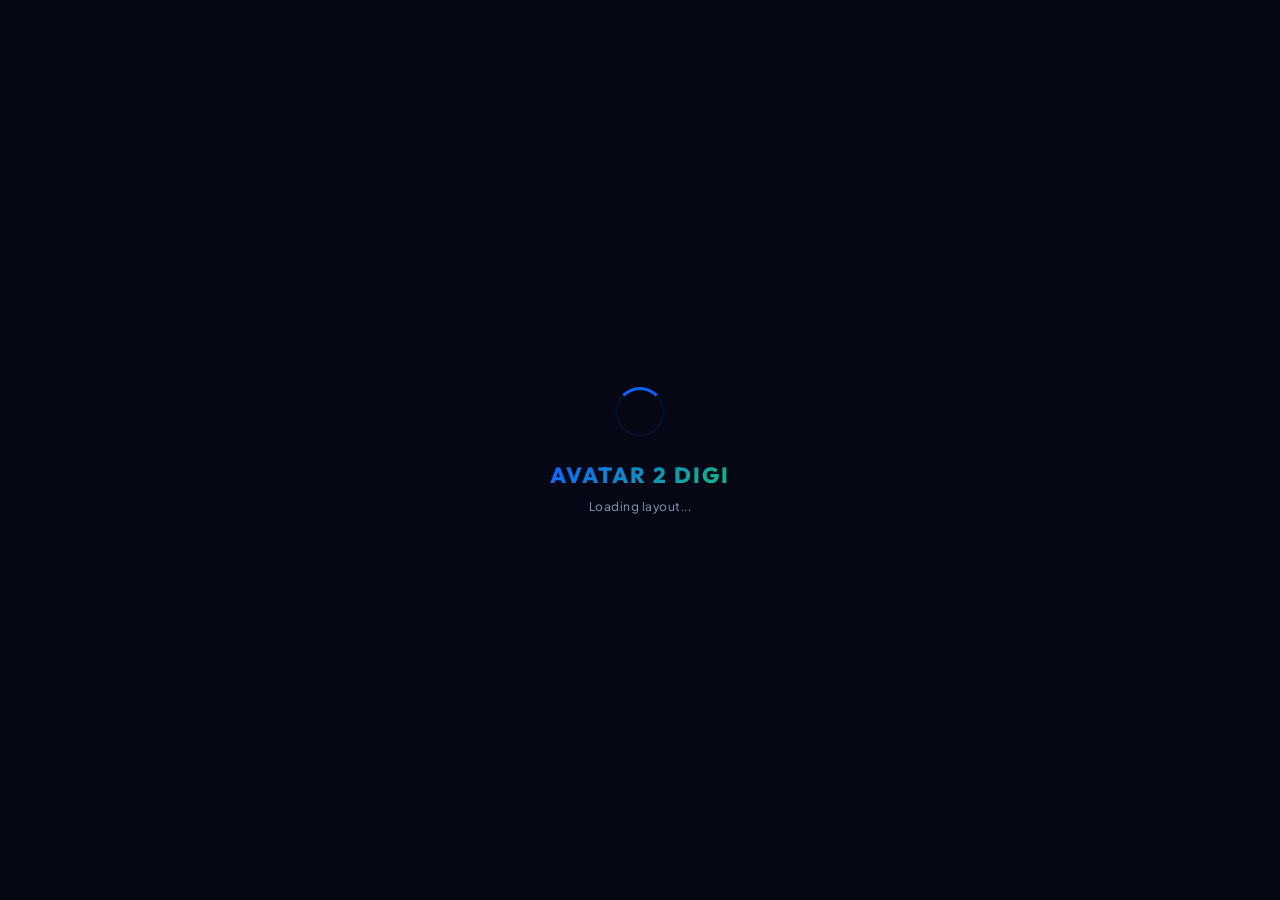
<file: avatar2_digi/index.html>
<!DOCTYPE html>
<html lang="en">
<head>
    <meta charset="UTF-8">
    <meta name="viewport" content="width=device-width, initial-scale=1.0">
    <title>Avatar 2 Digital Layout | Aspirealty</title>
    <!-- CSS and Icon Libraries -->
    <link rel="stylesheet" href="style.css">
    <link rel="stylesheet" href="https://cdnjs.cloudflare.com/ajax/libs/font-awesome/6.4.0/css/all.min.css">

</head>
<body>
    <!-- Nice & Minimal Loading Screen -->
    <div id="loadingScreen" class="loading-screen">
        <div class="loader-content">
            <div class="loader-spinner"></div>
            <div class="loader-logo">AVATAR 2 DIGI</div>
            <div class="loader-text">Loading layout...</div>
        </div>
    </div>

    <div class="app-container">
        <!-- Sidebar Navigation -->
        <aside class="sidebar" id="sidebar">
            <div class="sidebar-header">
                <div class="brand">
                    <div class="brand-logo"><i class="fa-solid fa-map"></i></div>
                    <div class="brand-name">AVATAR 2 DIGI</div>
                </div>
                <button class="sidebar-close" id="sidebarCloseBtn"><i class="fa-solid fa-xmark"></i></button>
            </div>
            
            <div class="sidebar-content">
                <!-- Search Section -->
                <div class="sidebar-section">
                    <h3 class="section-title">Search Plot</h3>
                    <div class="search-container">
                        <div class="search-input-wrapper">
                            <i class="fa-solid fa-magnifying-glass search-icon"></i>
                            <input type="text" class="search-input" id="searchInput" placeholder="Enter Plot No. (e.g. 50)">
                            <button class="search-clear-btn" id="searchClearBtn"><i class="fa-solid fa-circle-xmark"></i></button>
                        </div>
                        <div class="search-suggestions" id="searchSuggestions"></div>
                    </div>
                </div>
                
                <!-- Filter Section -->
                <div class="sidebar-section">
                    <div class="section-header">
                        <h3 class="section-title">Filter by Facing</h3>
                        <button class="filter-reset-btn" id="facingResetBtn">Clear</button>
                    </div>
                    <div class="filter-grid" id="facingFilterGrid">
                        <button class="filter-pill" data-facing="East">East</button>
                        <button class="filter-pill" data-facing="West">West</button>
                        <button class="filter-pill" data-facing="North">North</button>
                        <button class="filter-pill" data-facing="South">South</button>
                        <button class="filter-pill" data-facing="North-East">North-East</button>
                        <button class="filter-pill" data-facing="North-West">North-West</button>
                        <button class="filter-pill" data-facing="South-East">South-East</button>
                        <button class="filter-pill" data-facing="South-West">South-West</button>
                    </div>
                </div>

                <!-- Mapper Mode Section (Hidden by default, only for admin) -->
                <div class="sidebar-section" id="mapperSection" style="border-top: 1px solid var(--border-color); display: none;">
                    <div class="section-header">
                        <h3 class="section-title" style="color: var(--accent); margin-bottom: 0;"><i class="fa-solid fa-map-pin"></i> Plot Button Aligner</h3>
                        <button class="filter-reset-btn" id="toggleMapperBtn">Start</button>
                    </div>
                    <div id="mapperPanel" style="display: none; margin-top: 12px;">
                        <p style="font-size: 11px; color: var(--text-secondary); margin-bottom: 10px; line-height: 1.4; text-align: left;">
                            Select a plot below or click its dot on the map, then click on the map anywhere to align its button. The active plot will auto-advance.
                        </p>
                        <div style="display: flex; gap: 8px; align-items: center; margin-bottom: 12px;">
                            <span style="font-size: 12px; font-weight: 600; color: var(--text-primary);">Active: Plot #</span>
                            <input type="number" id="mapperActivePlot" style="width: 70px; background: var(--bg-tertiary); border: 1px solid var(--border-color); color: #fff; padding: 4px 8px; border-radius: 6px;" value="1" min="1" max="96">
                        </div>
                        <div style="max-height: 150px; overflow-y: auto; display: grid; grid-template-columns: repeat(5, 1fr); gap: 4px; padding: 6px; background: rgba(0,0,0,0.2); border-radius: 8px; margin-bottom: 12px;" id="mapperPlotList">
                            <!-- 1 to 96 buttons -->
                        </div>
                        <button id="mapperExportBtn" class="admin-login-btn" style="background-color: var(--accent); color: #fff; border: none; font-weight: 700; width: 100%;">
                            <i class="fa-solid fa-download"></i> Export Coords Config
                        </button>
                    </div>
                </div>
            </div>
            
            <div class="sidebar-footer" id="sidebarFooter">
                <button class="admin-login-btn" id="staffLoginBtn" style="border: none; cursor: pointer; width: 100%; display: flex; align-items: center; justify-content: center; gap: 8px;">
                    <i class="fa-solid fa-lock"></i> Staff Login
                </button>
            </div>
        </aside>

        <!-- Main Content Area -->
        <main class="main-content">
            <!-- Top Dashboard Header -->
            <header class="dashboard-header">
                <button class="sidebar-toggle" id="sidebarToggleBtn"><i class="fa-solid fa-bars"></i></button>
                <div class="header-project-info">
                    <h2 class="project-name">Digital Layout View</h2>
                    <span class="badge approved-badge">
                        <i class="fa-solid fa-square-check"></i> DTCP Approved
                    </span>
                </div>
                <div class="header-stats">
                    <div class="stat-header-item">
                        <div class="stat-header-label">Total Plots</div>
                        <div class="stat-header-val" id="statTotalPlots">96</div>
                    </div>
                    <div class="stat-header-item" style="border-left: 1px solid var(--border-color); padding-left: 16px;">
                        <div class="stat-header-label" style="color: var(--status-available);">Available</div>
                        <div class="stat-header-val" id="statAvailablePlots">0</div>
                    </div>
                    <div class="stat-header-item" style="border-left: 1px solid var(--border-color); padding-left: 16px;">
                        <div class="stat-header-label" style="color: var(--status-sold);">Sold/Booked</div>
                        <div class="stat-header-val" id="statBookedPlots">0</div>
                    </div>
                    <div class="stat-header-item" style="border-left: 1px solid var(--border-color); padding-left: 16px;">
                        <div class="stat-header-label" style="color: var(--status-mortgage);">Mortgage</div>
                        <div class="stat-header-val" id="statMortgagePlots">0</div>
                    </div>
                </div>
            </header>

            <!-- Map Viewport Container -->
            <div class="map-viewport" id="mapViewport">
                <!-- Floating On-Screen Status Legend Card -->
                <div class="floating-legend-card" id="floatingLegendCard">
                    <div class="floating-legend-header" id="floatingLegendHeader" title="Click to collapse/expand legend">
                        <div class="floating-legend-title">
                            <i class="fa-solid fa-palette" style="color: #60a5fa;"></i> <span>Plot Status Legend</span>
                        </div>
                        <button class="floating-legend-toggle" id="floatingLegendToggle">
                            <i class="fa-solid fa-chevron-up"></i>
                        </button>
                    </div>
                    <div class="floating-legend-body" id="floatingLegendBody">
                        <!-- Populated dynamically by app.js -->
                    </div>
                </div>

                <!-- Pan & Zoom Instructions -->
                <div class="map-tip" id="mapTip">
                    <i class="fa-solid fa-hand-pointer"></i> Drag to Pan &bull; Scroll or Pinch to Zoom
                </div>

                <!-- Floating Map Controls -->
                <div class="map-controls">
                    <button class="map-control-btn" id="zoomInBtn" title="Zoom In"><i class="fa-solid fa-plus"></i></button>
                    <button class="map-control-btn" id="zoomOutBtn" title="Zoom Out"><i class="fa-solid fa-minus"></i></button>
                    <button class="map-control-btn" id="recenterBtn" title="Recenter Map"><i class="fa-solid fa-arrows-to-dot"></i></button>
                    <button class="map-control-btn" id="goToSatelliteBtn" title="Switch to Satellite Map View"><i class="fa-solid fa-earth-americas"></i></button>
                </div>



                <!-- Drag/Zoom Container (set to 1024x646) -->
                <div class="map-container" id="mapContainer">
                    <img src="map_layout.jpg" alt="Aspirealty Avatar 2 Project Layout" class="map-image" id="mapImage">
                    <!-- Dynamic overlay nodes go here -->
                    <div class="plots-overlay" id="plotsOverlay"></div>
                </div>
                <!-- Custom Animated Plot Details Modal Scoped to Map Viewport -->
                <div class="modal-backdrop" id="modalBackdrop">
                    <div class="custom-modal" id="plotModal">
                        <div class="modal-header">
                            <h3 class="modal-title">Plot Details</h3>
                            <button class="modal-close" id="modalCloseBtn"><i class="fa-solid fa-xmark"></i></button>
                        </div>
                        <div class="modal-body" id="modalBody">
                            <!-- Populated dynamically by app.js -->
                        </div>
                    </div>
                </div>
            </div>
        </main>
    </div>

    <!-- Staff / Director Login Modal -->
    <div class="modal-backdrop" id="loginModalBackdrop">
        <div class="custom-modal login-modal" id="loginModal" style="max-width: 400px;">
            <div class="modal-header">
                <h3 class="modal-title" id="loginModalTitle"><i class="fa-solid fa-lock"></i> Staff Login</h3>
                <button class="modal-close" id="loginModalCloseBtn"><i class="fa-solid fa-xmark"></i></button>
            </div>

                <form id="loginForm" style="display: flex; flex-direction: column; gap: 16px;">
                    <div style="display: flex; flex-direction: column; gap: 6px; text-align: left;">
                        <label id="loginUsernameLabel" style="font-size: 12px; font-weight: 600; color: var(--text-secondary);">Username / Login ID</label>
                        <input type="text" id="loginUsername" required style="background: var(--bg-tertiary); border: 1px solid var(--border-color); color: #fff; padding: 10px 12px; border-radius: 8px; font-size: 14px; outline: none; transition: border-color 0.2s;" placeholder="Enter staff username">
                    </div>
                    <div style="display: flex; flex-direction: column; gap: 6px; text-align: left;">
                        <label style="font-size: 12px; font-weight: 600; color: var(--text-secondary);">Password</label>
                        <div style="position: relative; width: 100%;">
                            <input type="password" id="loginPassword" required style="width: 100%; background: var(--bg-tertiary); border: 1px solid var(--border-color); color: #fff; padding: 10px 38px 10px 12px; border-radius: 8px; font-size: 14px; outline: none; transition: border-color 0.2s;" placeholder="Enter password">
                            <button type="button" id="togglePasswordBtn" title="Toggle Password Visibility" style="position: absolute; right: 10px; top: 50%; transform: translateY(-50%); background: none; border: none; color: var(--text-secondary); cursor: pointer; font-size: 14px; padding: 4px;">
                                <i class="fa-solid fa-eye" id="togglePasswordIcon"></i>
                            </button>
                        </div>
                    </div>
                    <div id="loginError" style="color: var(--status-mortgage); font-size: 12px; text-align: left; display: none; font-weight: 600;">
                        <i class="fa-solid fa-circle-exclamation"></i> Invalid credentials! Please verify username and password.
                    </div>
                    <button type="submit" id="loginSubmitBtn" class="admin-login-btn" style="background-color: var(--accent); color: #fff; border: none; font-weight: 700; padding: 12px; font-size: 14px; margin-top: 8px; cursor: pointer; border-radius: 8px;">
                        Login as Staff
                    </button>
                </form>
            </div>
        </div>
    </div>

    <!-- Director Mode Live Deal Closer & Margin Simulator Modal -->
    <div class="modal-backdrop" id="dealSimulatorModalBackdrop">
        <div class="custom-modal deal-simulator-modal" id="dealSimulatorModal" style="max-width: 520px; width: 95%;">
            <div class="modal-header" style="background: linear-gradient(135deg, rgba(234, 179, 8, 0.15), rgba(202, 138, 4, 0.25)); border-bottom: 1px solid rgba(250, 204, 21, 0.3);">
                <h3 class="modal-title" style="color: #facc15; display: flex; align-items: center; gap: 8px;">
                    <i class="fa-solid fa-crown" style="color: #facc15;"></i> Live Deal Closer & Margin Simulator
                </h3>
                <button class="modal-close" id="dealSimulatorCloseBtn"><i class="fa-solid fa-xmark"></i></button>
            </div>
            <div class="modal-body" id="dealSimulatorBody" style="padding: 18px 20px; max-height: 80vh; overflow-y: auto;">
                <!-- Populated dynamically by app.js -->
            </div>
        </div>
    </div>

    <!-- Load scripts -->
    <script src="plot_coords.js"></script>
    <script src="data.js"></script>
    <script src="app.js"></script>

</body>
</html>
</file>
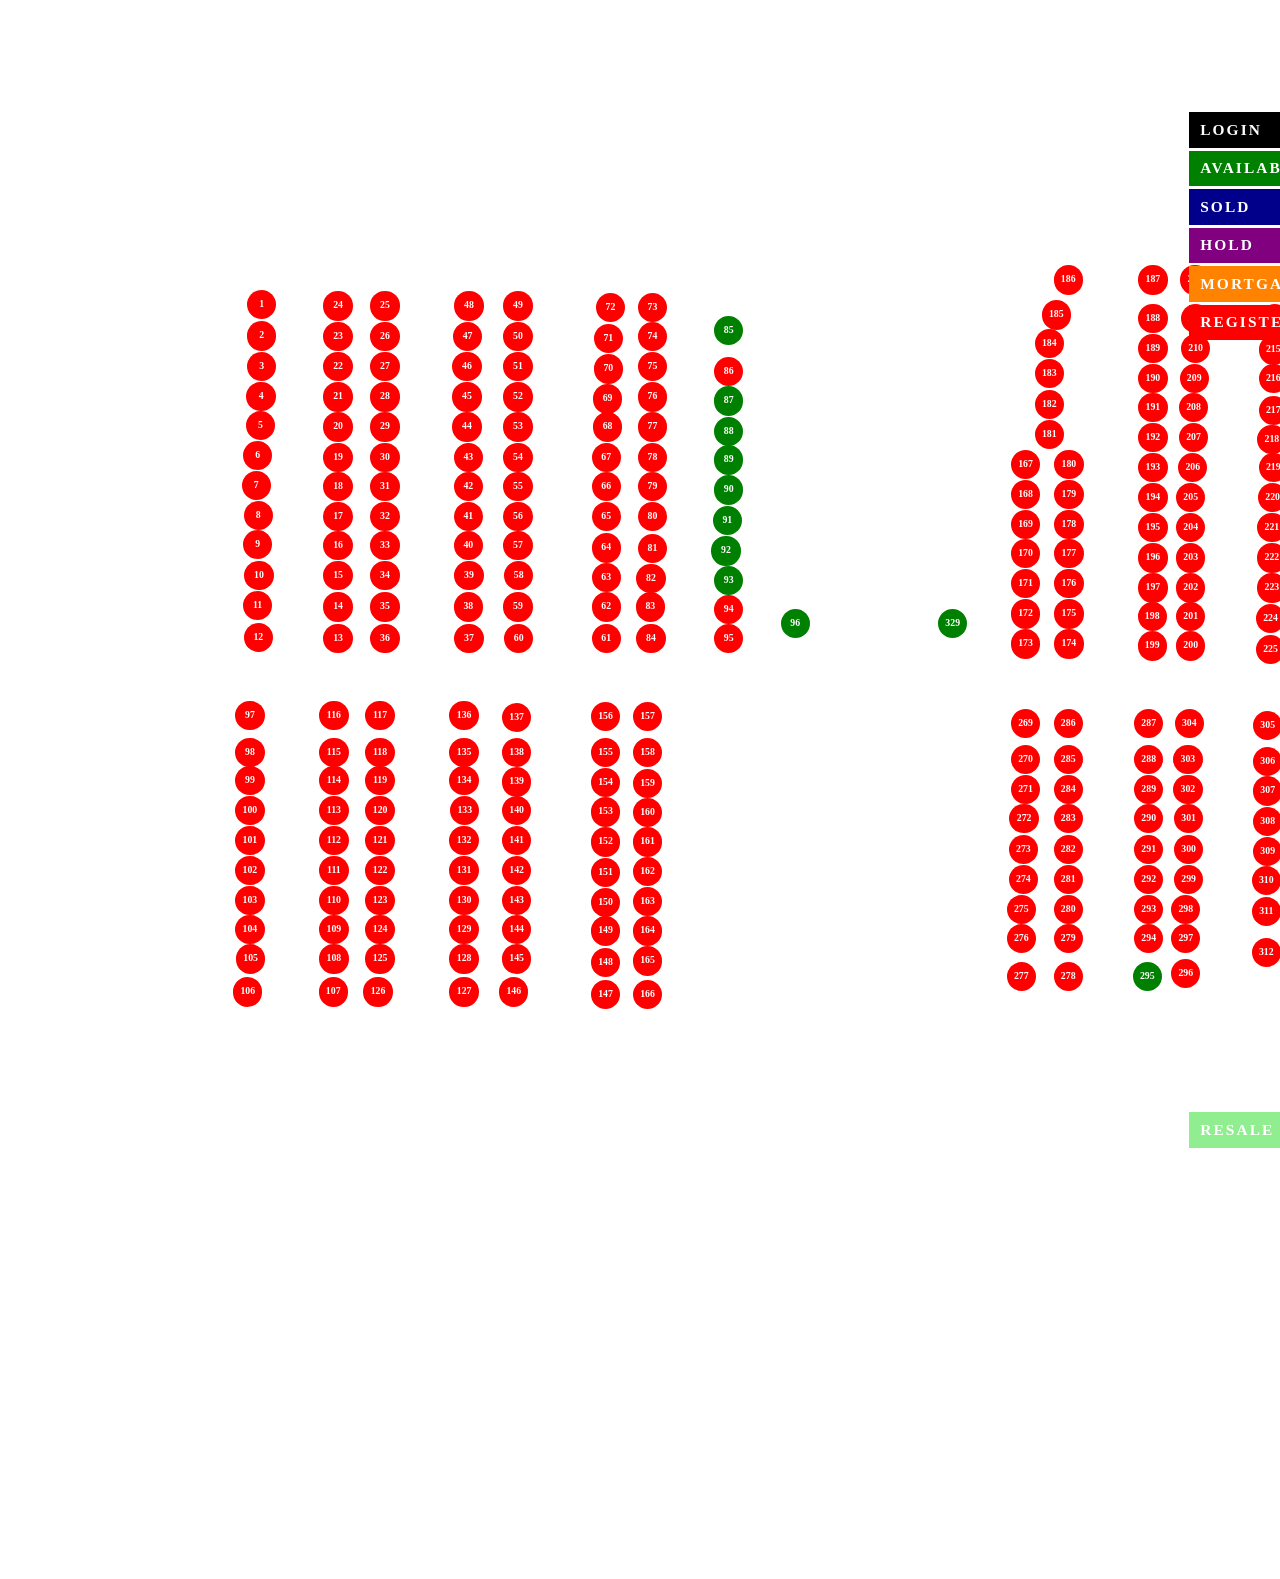
<file: downloaded_page.html>
<!DOCTYPE html PUBLIC "-//W3C//DTD XHTML 1.0 Transitional//EN" "http://www.w3.org/TR/xhtml1/DTD/xhtml1-transitional.dtd">
<html xmlns="http://www.w3.org/1999/xhtml">

<meta http-equiv="content-type" content="text/html;charset=UTF-8" />
<head>
<meta name="viewport" content="width=device-width, initial-scale=1, shrink-to-fit=no">
<meta http-equiv="Content-Type" content="text/html; charset=iso-8859-1" />
<meta http-equiv="refresh" content="300">
<title>:: Aspire Reality  :: </title>
<style>

body {
    font-size: 14px;
    font-family: Cambria;
    font-weight: bold;
    color: #ffffff;
    text-align: center;
    margin:0;
  width:  1500px;
  height: 793px;
}
a {
    font-size: 14px;
    font-family: Cambria;
    font-weight: bold;
    text-align: center;
}
a:link {
    text-decoration: none;
    color:  #ffffff;
    text-align: center;
text-align: center;
}
a:visited {
    text-decoration: none;
    color:  #ffffff;text-align: center;
}
a:hover {
    text-decoration: none;
    color:  #ffffff;text-align: center;
}
a:active {
    text-decoration: none;
    color:  #ffffff;text-align: center;
}

</style>
<style type="text/css">
  #menu {
    position: fixed;
    right: 0;
    top: 50%;
    width: 4em;
    margin: -2.5em 0 0 0;
    z-index: 5;
    background: #00FFFF;
    color: #fff;
    font-weight: bold;
    font-size: large;
    text-align: left;
    border: solid hsla(80, 90%, 40%, 0.5);
    border-right: none;
    padding: 0.5em 0.5em 0.5em 2.5em;
    box-shadow: 0 1px 3px black;
    border-radius: 3em 0.5em 0.5em 3em;
  }
  #menu li { margin: 0 }
  #menu a { color: inherit }

  /* Make menu absolute, not fixed, on IE 5 & 6 */
  #menu { position: absolute }
  *>#menu { position: fixed }

  p.stb { text-indent: 0; margin-top: 0.83em }
  p.mtb { text-indent: 0; margin-top: 2.17em }
  p.ltb { text-indent: 0; margin-top: 3.08em }
.style1 {
    color: #003300;
    font-size: 12px;
    font-family: Georgia, "Times New Roman", Times, serif;
}
.style2 {
    color: #0000FF;
    font-size: 12px;
}



</style>
<link rel="stylesheet" href="https://maxcdn.bootstrapcdn.com/bootstrap/3.4.1/css/bootstrap.min.css">
  <script src="https://ajax.googleapis.com/ajax/libs/jquery/3.7.1/jquery.min.js"></script>
  <script src="https://maxcdn.bootstrapcdn.com/bootstrap/3.4.1/js/bootstrap.min.js"></script>
  
  <style>
      /* Custom CSS for sticky sidebar */
        .sticky-sidebar {
            position: -webkit-sticky;
            position: sticky;
            top: 20px; /* Adjust this value as needed */
        }
  </style>
</head>

<body>



<div style="position: relative; background: url('https://avatar.aspirealty.com/public/etimages/Aspirealty-Avatar-Digital-Layout5_new.jpg'); background-repeat: no-repeat; width: 2500px; height: 1579px; background-size: contain;"></div>





<div class="overlay" ><p> <a href="#"    id="1"    onClick="get_data(this.id);"     style="background:red;width: 42px; height: 42px; position: absolute; top: 414px;
    left: 353px; border: 5; border-radius: 50%; padding-top: 10px;"  >1</a> </p>
</div>


<div class="overlay" ><p> <a href="#"       id="2"    onClick="get_data(this.id);"  style="background:green;width: 42px; height: 42px; position: absolute; top: 459px;
    left: 353px; border: 5; border-radius: 50%; padding-top: 10px;" >2</a> </p>
</div>


<div class="overlay" ><p> <a href="#"      id="3"    onClick="get_data(this.id);"  style="background:red;width: 42px; height: 42px; position: absolute; top: 503px;
    left: 353px; border: 5; border-radius: 50%; padding-top: 10px;" >3</a> </p>
</div>


<div class="overlay" ><p> <a href="#"     id="4"    onClick="get_data(this.id);" style="background:red;width: 42px; height: 42px; position: absolute; top: 545px;
    left: 352px; border: 5; border-radius: 50%; padding-top: 10px;" >4</a> </p>
</div>


<div class="overlay" ><p> <a href="#"    id="5"    onClick="get_data(this.id);"  style="background:red;width: 42px; height: 42px; position: absolute; top: 587px;
    left: 351px; border: 5; border-radius: 50%; padding-top: 10px;" >5</a> </p>
</div>


<div class="overlay" ><p> <a href="#"  id="6"    onClick="get_data(this.id);" style="background:red;width: 42px; height: 42px; position: absolute; top: 630px;
    left: 347px; border: 5; border-radius: 50%; padding-top: 10px;" >6</a> </p>
</div>


<div class="overlay" ><p> <a href="#"    id="7"    onClick="get_data(this.id);"  style="background:green;width: 42px; height: 42px; position: absolute; top: 673px;
    left: 345px; border: 5; border-radius: 50%; padding-top: 10px;" >7</a> </p>
</div>


<div class="overlay" ><p> <a href="#"  id="8"    onClick="get_data(this.id);"  style="background:green;width: 42px; height: 42px; position: absolute; top: 715px;
    left: 348px; border: 5; border-radius: 50%; padding-top: 10px;" >8</a> </p>
</div>


<div class="overlay" ><p> <a href="#"   id="9"    onClick="get_data(this.id);" style="background:red;width: 42px; height: 42px; position: absolute; top: 757px;
    left: 347px; border: 5; border-radius: 50%; padding-top: 10px;" >9</a> </p>
</div>


<div class="overlay" ><p> <a href="#"   id="10"    onClick="get_data(this.id);" style="background:green;width: 42px; height: 42px; position: absolute; top: 801px;
    left: 349px; border: 5; border-radius: 50%; padding-top: 10px;" >10</a> </p>
</div>


<div class="overlay" ><p> <a href="#"   id="11"    onClick="get_data(this.id);"  style="background:red;width: 42px; height: 42px; position: absolute; top: 844px;
    left: 347px; border: 5; border-radius: 50%; padding-top: 10px;" >11</a> </p>
</div>


<div class="overlay" ><p> <a href="#"   id="12"    onClick="get_data(this.id);"  style="background:red;width: 42px; height: 42px; position: absolute; top: 890px;
    left: 348px; border: 5; border-radius: 50%; padding-top: 10px;" >12</a> </p>
</div>


<div class="overlay" ><p> <a href="#"   id="13"    onClick="get_data(this.id);" style="background:green;width: 42px; height: 42px; position: absolute; top: 891px;
    left: 462px; border: 5; border-radius: 50%; padding-top: 10px;" >13</a> </p>
</div>


<div class="overlay" ><p> <a href="#" id="14"    onClick="get_data(this.id);"  style="background:red;width: 42px; height: 42px; position: absolute; top: 846px;
    left: 462px; border: 5; border-radius: 50%; padding-top: 10px;" >14</a> </p>
</div>


<div class="overlay" ><p> <a href="#"   id="15"    onClick="get_data(this.id);"  style="background:red;width: 42px; height: 42px; position: absolute; top: 801px;
    left: 462px; border: 5; border-radius: 50%; padding-top: 10px;" >15</a> </p>
</div>


<div class="overlay" ><p> <a href="#"  id="16"    onClick="get_data(this.id);" style="background:red;width: 42px; height: 42px; position: absolute; top: 758px;
    left: 462px; border: 5; border-radius: 50%; padding-top: 10px;" >16</a> </p>
</div>


<div class="overlay" ><p> <a href="#"   id="17"    onClick="get_data(this.id);"  style="background:red;width: 42px; height: 42px; position: absolute; top: 717px;
    left: 462px; border: 5; border-radius: 50%; padding-top: 10px;" >17</a> </p>
</div>


<div class="overlay" ><p> <a href="#"   id="18"    onClick="get_data(this.id);"  style="background:red;width: 42px; height: 42px; position: absolute; top: 674px;
    left: 462px; border: 5; border-radius: 50%; padding-top: 10px;" >18</a> </p>
</div>


<div class="overlay" ><p> <a href="#"  id="19"    onClick="get_data(this.id);"  style="background:red;width: 42px; height: 42px; position: absolute; top: 633px;
    left: 462px; border: 5; border-radius: 50%; padding-top: 10px;" >19</a> </p>
</div>


<div class="overlay" ><p> <a href="#"    id="20"    onClick="get_data(this.id);"  style="background:red;width: 42px; height: 42px; position: absolute; top: 589px;
    left: 462px; border: 5; border-radius: 50%; padding-top: 10px;" >20</a> </p>
</div>

<div class="overlay" ><p> <a href="#"   id="21"    onClick="get_data(this.id);"  style="background:red;width: 42px; height: 42px; position: absolute; top: 546px;
    left: 462px; border: 5; border-radius: 50%; padding-top: 10px;" >21</a> </p>
</div>


<div class="overlay" ><p> <a href="#"   id="22"    onClick="get_data(this.id);" style="background:red;width: 42px; height: 42px; position: absolute; top: 503px;
    left: 462px; border: 5; border-radius: 50%; padding-top: 10px;" >22</a> </p>
</div>


<div class="overlay" ><p> <a href="#"   id="23"    onClick="get_data(this.id);" style="background:red;width: 42px; height: 42px; position: absolute; top: 460px;
    left: 462px; border: 5; border-radius: 50%; padding-top: 10px;" >23</a> </p>
</div>


<div class="overlay" ><p> <a href="#"  id="24"    onClick="get_data(this.id);"  style="background:red;width: 42px; height: 42px; position: absolute; top: 416px;
    left: 462px; border: 5; border-radius: 50%; padding-top: 10px;" >24</a> </p>
</div>



<div class="overlay" ><p> <a href="#"   id="25"    onClick="get_data(this.id);" style="background:red;width: 42px; height: 42px; position: absolute; top: 416px;
    left: 529px; border: 5; border-radius: 50%; padding-top: 10px;" >25</a> </p>
</div>


<div class="overlay" ><p> <a href="#"    id="26"    onClick="get_data(this.id);"  style="background:red;width: 42px; height: 42px; position: absolute; top: 460px;
    left: 529px; border: 5; border-radius: 50%; padding-top: 10px;" >26</a> </p>
</div>


<div class="overlay" ><p> <a href="#"  id="27"    onClick="get_data(this.id);" style="background:red;width: 42px; height: 42px; position: absolute; top: 503px;
    left: 529px; border: 5; border-radius: 50%; padding-top: 10px;" >27</a> </p>
</div>


<div class="overlay" ><p> <a href="#"     id="28"    onClick="get_data(this.id);" style="background:red;width: 42px; height: 42px; position: absolute; top: 546px;
    left: 529px; border: 5; border-radius: 50%; padding-top: 10px;" >28</a> </p>
</div>


<div class="overlay" ><p> <a href="#"     id="29"    onClick="get_data(this.id);" style="background:red;width: 42px; height: 42px; position: absolute; top: 589px;
    left: 529px; border: 5; border-radius: 50%; padding-top: 10px;" >29</a> </p>
</div>


<div class="overlay" ><p> <a href="#"  id="30"    onClick="get_data(this.id);" style="background:red;width: 42px; height: 42px; position: absolute; top: 633px;
    left: 529px; border: 5; border-radius: 50%; padding-top: 10px;" >30</a> </p>
</div>


<div class="overlay" ><p> <a href="#"   id="31"    onClick="get_data(this.id);"  style="background:red;width: 42px; height: 42px; position: absolute; top: 674px;
    left: 529px; border: 5; border-radius: 50%; padding-top: 10px;" >31</a> </p>
</div>


<div class="overlay" ><p> <a href="#"   id="32"    onClick="get_data(this.id);" style="background:red;width: 42px; height: 42px; position: absolute; top: 717px;
    left: 529px; border: 5; border-radius: 50%; padding-top: 10px;" >32</a> </p>
</div>


<div class="overlay" ><p> <a href="#"  id="33"    onClick="get_data(this.id);" style="background:red;width: 42px; height: 42px; position: absolute; top: 758px;
    left: 529px; border: 5; border-radius: 50%; padding-top: 10px;" >33</a> </p>
</div>


<div class="overlay" ><p> <a href="#"  id="34"    onClick="get_data(this.id);" style="background:red;width: 42px; height: 42px; position: absolute; top: 801px;
    left: 529px; border: 5; border-radius: 50%; padding-top: 10px;" >34</a> </p>
</div>


<div class="overlay" ><p> <a href="#"    id="35"    onClick="get_data(this.id);" style="background:red;width: 42px; height: 42px; position: absolute; top: 846px;
    left: 529px; border: 5; border-radius: 50%; padding-top: 10px;" >35</a> </p>
</div>


<div class="overlay" ><p> <a href="#"   id="36"    onClick="get_data(this.id);"  style="background:red;width: 42px; height: 42px; position: absolute; top: 891px;
    left: 529px; border: 5; border-radius: 50%; padding-top: 10px;" >36</a> </p>
</div>


<div class="overlay" ><p> <a href="#"    id="37"    onClick="get_data(this.id);"  style="background:red;width: 42px; height: 42px; position: absolute; top: 891px;
    left: 649px; border: 5; border-radius: 50%; padding-top: 10px;" >37</a> </p>
</div>


<div class="overlay" ><p> <a href="#"   id="38"    onClick="get_data(this.id);" style="background:red;width: 42px; height: 42px; position: absolute; top: 846px;
    left: 648px; border: 5; border-radius: 50%; padding-top: 10px;" >38</a> </p>
</div>


<div class="overlay" ><p> <a href="#"  id="39"    onClick="get_data(this.id);" style="background:red;width: 42px; height: 42px; position: absolute; top: 801px;
    left: 649px; border: 5; border-radius: 50%; padding-top: 10px;" >39</a> </p>
</div>


<div class="overlay" ><p> <a href="#"   id="40"    onClick="get_data(this.id);" style="background:red;width: 42px; height: 42px; position: absolute; top: 758px;
    left: 648px; border: 5; border-radius: 50%; padding-top: 10px;" >40</a> </p>
</div>


<div class="overlay" ><p> <a href="#"   id="41"    onClick="get_data(this.id);" style="background:red;width: 42px; height: 42px; position: absolute; top: 717px;
    left: 648px; border: 5; border-radius: 50%; padding-top: 10px;" >41</a> </p>
</div>


<div class="overlay" ><p> <a href="#"   id="42"    onClick="get_data(this.id);"  style="background:red;width: 42px; height: 42px; position: absolute; top: 674px;
    left: 648px; border: 5; border-radius: 50%; padding-top: 10px;" >42</a> </p>
</div>


<div class="overlay" ><p> <a href="#"   id="43"    onClick="get_data(this.id);" style="background:red;width: 42px; height: 42px; position: absolute; top: 633px;
    left: 648px; border: 5; border-radius: 50%; padding-top: 10px;" >43</a> </p>
</div>


<div class="overlay" ><p> <a href="#"    id="44"    onClick="get_data(this.id);"  style="background:red;width: 42px; height: 42px; position: absolute; top: 589px;
    left: 646px; border: 5; border-radius: 50%; padding-top: 10px;">44</a> </p>
</div>


<div class="overlay" ><p> <a href="#"    id="45"    onClick="get_data(this.id);" style="background:red;width: 42px; height: 42px; position: absolute; top: 546px;
    left: 646px; border: 5; border-radius: 50%; padding-top: 10px;" >45</a> </p>
</div>


<div class="overlay" ><p> <a href="#"     id="46"    onClick="get_data(this.id);" style="background:red;width: 42px; height: 42px; position: absolute; top: 503px;
    left: 646px; border: 5; border-radius: 50%; padding-top: 10px;" >46</a> </p>
</div>


<div class="overlay" ><p> <a href="#"    id="47"    onClick="get_data(this.id);"  style="background:red;width: 42px; height: 42px; position: absolute; top: 460px;
    left: 647px; border: 5; border-radius: 50%; padding-top: 10px;" >47</a> </p>
</div>


<div class="overlay" ><p> <a href="#"     id="48"    onClick="get_data(this.id);" style="background:red;width: 42px; height: 42px; position: absolute; top: 416px;
    left: 649px; border: 5; border-radius: 50%; padding-top: 10px;" >48</a> </p>
</div>


<div class="overlay" ><p> <a href="#"   id="49"    onClick="get_data(this.id);" style="background:red;width: 42px; height: 42px; position: absolute; top: 416px;
    left: 719px; border: 5; border-radius: 50%; padding-top: 10px;" >49</a> </p>
</div>


<div class="overlay" ><p> <a href="#"     id="50"    onClick="get_data(this.id);"  style="background:red;width: 42px; height: 42px; position: absolute; top: 460px;
    left: 719px; border: 5; border-radius: 50%; padding-top: 10px;" >50</a> </p>
</div>


<div class="overlay" ><p> <a href="#"    id="51"    onClick="get_data(this.id);" style="background:red;width: 42px; height: 42px; position: absolute; top: 503px;
    left: 719px; border: 5; border-radius: 50%; padding-top: 10px;">51</a> </p>
</div>


<div class="overlay" ><p> <a href="#"      id="52"    onClick="get_data(this.id);"  style="background:red;width: 42px; height: 42px; position: absolute; top: 546px;
    left: 719px; border: 5; border-radius: 50%; padding-top: 10px;">52</a> </p>
</div>


<div class="overlay" ><p> <a href="#"    id="53"    onClick="get_data(this.id);" style="background:red;width: 42px; height: 42px; position: absolute; top: 589px;
    left: 719px; border: 5; border-radius: 50%; padding-top: 10px;" >53</a> </p>
</div>


<div class="overlay" ><p> <a href="#"     id="54"    onClick="get_data(this.id);" style="background:red;width: 42px; height: 42px; position: absolute; top: 633px;
    left: 719px; border: 5; border-radius: 50%; padding-top: 10px;" >54</a> </p>
</div>


<div class="overlay" ><p> <a href="#"     id="55"    onClick="get_data(this.id);"  style="background:red;width: 42px; height: 42px; position: absolute; top: 674px;
    left: 719px; border: 5; border-radius: 50%; padding-top: 10px;" >55</a> </p>
</div>


<div class="overlay" ><p> <a href="#"    id="56"    onClick="get_data(this.id);"  style="background:red;width: 42px; height: 42px; position: absolute; top: 717px;
    left: 719px; border: 5; border-radius: 50%; padding-top: 10px;">56</a> </p>
</div>


<div class="overlay" ><p> <a href="#"     id="57"    onClick="get_data(this.id);"  style="background:red;width: 42px; height: 42px; position: absolute; top: 758px;
    left: 719px; border: 5; border-radius: 50%; padding-top: 10px;" >57</a> </p>
</div>


<div class="overlay" ><p> <a href="#"   id="58"    onClick="get_data(this.id);" style="background:red;width: 42px; height: 42px; position: absolute; top: 801px;
    left: 720px; border: 5; border-radius: 50%; padding-top: 10px;" >58</a> </p>
</div>


<div class="overlay" ><p> <a href="#"    id="59"    onClick="get_data(this.id);"  style="background:red;width: 42px; height: 42px; position: absolute; top: 846px;
    left: 719px; border: 5; border-radius: 50%; padding-top: 10px;" >59</a> </p>
</div>


<div class="overlay" ><p> <a href="#"   id="60"    onClick="get_data(this.id);" style="background:red;width: 42px; height: 42px; position: absolute; top: 891px;
    left: 720px; border: 5; border-radius: 50%; padding-top: 10px;" >60</a> </p>
</div>


<div class="overlay" ><p> <a href="#"    id="61"    onClick="get_data(this.id);"  style="background:red;width: 42px; height: 42px; position: absolute; top: 891px;
    left: 845px; border: 5; border-radius: 50%; padding-top: 10px;" >61</a> </p>
</div>


<div class="overlay" ><p> <a href="#"  id="62"    onClick="get_data(this.id);"  style="background:red;width: 42px; height: 42px; position: absolute; top: 846px;
    left: 845px; border: 5; border-radius: 50%; padding-top: 10px;" >62</a> </p>
</div>


<div class="overlay" ><p> <a href="#"   id="63"    onClick="get_data(this.id);" style="background:red;width: 42px; height: 42px; position: absolute; top: 804px;
    left: 845px; border: 5; border-radius: 50%; padding-top: 10px;" >63</a> </p>
</div>


<div class="overlay" ><p> <a href="#"    id="64"    onClick="get_data(this.id);"  style="background:red;width: 42px; height: 42px; position: absolute; top: 762px;
    left: 845px; border: 5; border-radius: 50%; padding-top: 10px;" >64</a> </p>
</div>


<div class="overlay" ><p> <a href="#"    id="65"    onClick="get_data(this.id);"  style="background:red;width: 42px; height: 42px; position: absolute; top: 717px;
    left: 845px; border: 5; border-radius: 50%; padding-top: 10px;" >65</a> </p>
</div>


<div class="overlay" ><p> <a href="#"   id="66"    onClick="get_data(this.id);" style="background:red;width: 42px; height: 42px; position: absolute; top: 674px;
    left: 845px; border: 5; border-radius: 50%; padding-top: 10px;" >66</a> </p>
</div>


<div class="overlay" ><p> <a href="#"   id="67"    onClick="get_data(this.id);" style="background:red;width: 42px; height: 42px; position: absolute; top: 633px;
    left: 845px; border: 5; border-radius: 50%; padding-top: 10px;" >67</a> </p>
</div>


<div class="overlay" ><p> <a href="#"   id="68"    onClick="get_data(this.id);"  style="background:red;width: 42px; height: 42px; position: absolute; top: 589px;
    left: 847px; border: 5; border-radius: 50%; padding-top: 10px;" >68</a> </p>
</div>


<div class="overlay" ><p> <a href="#"  id="69"    onClick="get_data(this.id);"  style="background:red;width: 42px; height: 42px; position: absolute; top: 549px;
    left: 847px; border: 5; border-radius: 50%; padding-top: 10px;" >69</a> </p>
</div>


<div class="overlay" ><p> <a href="#"    id="70"    onClick="get_data(this.id);" style="background:red;width: 42px; height: 42px; position: absolute; top: 506px;
    left: 848px; border: 5; border-radius: 50%; padding-top: 10px;">70</a> </p>
</div>


<div class="overlay" ><p> <a href="#"     id="71"    onClick="get_data(this.id);" style="background:red;width: 42px; height: 42px; position: absolute; top: 463px;
    left: 848px; border: 5; border-radius: 50%; padding-top: 10px;">71</a> </p>
</div>


<div class="overlay" ><p> <a href="#"   id="72"    onClick="get_data(this.id);" style="background:red;width: 42px; height: 42px; position: absolute; top: 418px;
    left: 851px; border: 5; border-radius: 50%; padding-top: 10px;" >72</a> </p>
</div>



<div class="overlay" ><p> <a href="#"   id="73"    onClick="get_data(this.id);"  style="background:red;width: 42px; height: 42px; position: absolute; top: 418px;
    left: 911px; border: 5; border-radius: 50%; padding-top: 10px;" >73</a> </p>
</div>


<div class="overlay" ><p> <a href="#"   id="74"    onClick="get_data(this.id);" style="background:red;width: 42px; height: 42px; position: absolute; top: 460px;
    left: 911px; border: 5; border-radius: 50%; padding-top: 10px;" >74</a> </p>
</div>


<div class="overlay" ><p> <a href="#"   id="75"    onClick="get_data(this.id);"  style="background:red;width: 42px; height: 42px; position: absolute; top: 503px;
    left: 911px; border: 5; border-radius: 50%; padding-top: 10px;" >75</a> </p>
</div>


<div class="overlay" ><p> <a href="#"  id="76"    onClick="get_data(this.id);"  style="background:red;width: 42px; height: 42px; position: absolute; top: 546px;
    left: 911px; border: 5; border-radius: 50%; padding-top: 10px;" >76</a> </p>
</div>


<div class="overlay" ><p> <a href="#"    id="77"    onClick="get_data(this.id);" style="background:red;width: 42px; height: 42px; position: absolute; top: 589px;
    left: 911px; border: 5; border-radius: 50%; padding-top: 10px;" >77</a> </p>
</div>


<div class="overlay" ><p> <a href="#"   id="78"    onClick="get_data(this.id);" style="background:red;width: 42px; height: 42px; position: absolute; top: 633px;
    left: 911px; border: 5; border-radius: 50%; padding-top: 10px;" >78</a> </p>
</div>


<div class="overlay" ><p> <a href="#"  id="79"    onClick="get_data(this.id);"  style="background:red;width: 42px; height: 42px; position: absolute; top: 674px;
    left: 911px; border: 5; border-radius: 50%; padding-top: 10px;" >79</a> </p>
</div>


<div class="overlay" ><p> <a href="#"  id="80"    onClick="get_data(this.id);"  style="background:red;width: 42px; height: 42px; position: absolute; top: 717px;
    left: 911px; border: 5; border-radius: 50%; padding-top: 10px;" >80</a> </p>
</div>


<div class="overlay" ><p> <a href="#"   id="81"    onClick="get_data(this.id);" style="background:red;width: 42px; height: 42px; position: absolute; top: 763px;
    left: 911px; border: 5; border-radius: 50%; padding-top: 10px;" >81</a> </p>
</div>


<div class="overlay" ><p> <a href="#"  id="82"    onClick="get_data(this.id);"  style="background:red;width: 42px; height: 42px; position: absolute; top: 805px;
    left: 909px; border: 5; border-radius: 50%; padding-top: 10px;" >82</a> </p>
</div>


<div class="overlay" ><p> <a href="#"  id="83"    onClick="get_data(this.id);"  style="background:red;width: 42px; height: 42px; position: absolute; top: 846px;
    left: 908px; border: 5; border-radius: 50%; padding-top: 10px;" >83</a> </p>
</div>


<div class="overlay" ><p> <a href="#"  id="84"    onClick="get_data(this.id);"  style="background:red;width: 42px; height: 42px; position: absolute; top: 891px;
    left: 909px; border: 5; border-radius: 50%; padding-top: 10px;">84</a> </p>
</div>


<div class="overlay" ><p> <a href="#"   id="85"    onClick="get_data(this.id);"  style="background:red;width: 42px; height: 42px; position: absolute; top: 451px;
    left: 1020px; border: 5; border-radius: 50%; padding-top: 10px;" >85</a> </p>
</div>



<div class="overlay" ><p> <a href="#"   id="86"    onClick="get_data(this.id);"  style="background:red;width: 42px; height: 42px; position: absolute; top: 510px;
    left: 1020px; border: 5; border-radius: 50%; padding-top: 10px;" >86</a> </p>
</div>


<div class="overlay" ><p> <a href="#" id="87"    onClick="get_data(this.id);"   style="background:red;width: 42px; height: 42px; position: absolute; top: 552px;
    left: 1020px; border: 5; border-radius: 50%; padding-top: 10px;" >87</a> </p>
</div>


<div class="overlay" ><p> <a href="#"   id="88"    onClick="get_data(this.id);" style="background:red;width: 42px; height: 42px; position: absolute; top: 595px;
    left: 1020px; border: 5; border-radius: 50%; padding-top: 10px;" >88</a> </p>
</div>


<div class="overlay" ><p> <a href="#"  id="89"    onClick="get_data(this.id);"  style="background:red;width: 42px; height: 42px; position: absolute; top: 636px;
    left: 1020px; border: 5; border-radius: 50%; padding-top: 10px;" >89</a> </p>
</div>


<div class="overlay" ><p> <a href="#"  id="90"    onClick="get_data(this.id);" style="background:red;width: 42px; height: 42px; position: absolute; top: 679px;
    left: 1020px; border: 5; border-radius: 50%; padding-top: 10px;" >90</a> </p>
</div>


<div class="overlay" ><p> <a href="#"     id="91"    onClick="get_data(this.id);"  style="background:red;width: 42px; height: 42px; position: absolute; top: 723px;
    left: 1018px; border: 5; border-radius: 50%; padding-top: 10px;" >91</a> </p>
</div>


<div class="overlay" ><p> <a href="#"    id="92"    onClick="get_data(this.id);"  style="background:red;width: 42px; height: 42px; position: absolute; top: 766px;
    left: 1016px; border: 5; border-radius: 50%; padding-top: 10px;" >92</a> </p>
</div>

<div class="overlay" ><p> <a href="#"    id="93"    onClick="get_data(this.id);"  style="background:red;width: 42px; height: 42px; position: absolute; top: 808px;
    left: 1020px; border: 5; border-radius: 50%; padding-top: 10px;" >93</a> </p>
</div>

<div class="overlay" ><p> <a href="#"    id="94"    onClick="get_data(this.id);"  style="background:red;width: 42px; height: 42px; position: absolute; top: 850px;
    left: 1020px; border: 5; border-radius: 50%; padding-top: 10px;" >94</a> </p>
</div>

<div class="overlay" ><p> <a href="#"    id="95"    onClick="get_data(this.id);"  style="background:red;width: 42px; height: 42px; position: absolute; top: 891px;
    left: 1020px; border: 5; border-radius: 50%; padding-top: 10px;" >95</a> </p>
</div>

<div class="overlay" ><p> <a href="#"    id="96"    onClick="get_data(this.id);"  style="background:red;width: 42px; height: 42px; position: absolute; top: 870px;
    left: 1115px; border: 5; border-radius: 50%; padding-top: 10px;" >96</a> </p>
</div>
<div class="overlay" ><p> <a href="#"   id="97"    onClick="get_data(this.id);"  style="background:red;width: 42px; height: 42px; position: absolute; top: 1001px;
    left: 336px; border: 5; border-radius: 50%; padding-top: 10px;" >97</a> </p>
</div>
<div class="overlay" ><p> <a href="#"   id="98"    onClick="get_data(this.id);"  style="background:red;width: 42px; height: 42px; position: absolute; top: 1054px;
    left: 336px; border: 5; border-radius: 50%; padding-top: 10px;" >98</a> </p>
</div>
<div class="overlay" ><p> <a href="#"   id="99"    onClick="get_data(this.id);"  style="background:red;width: 42px; height: 42px; position: absolute; top: 1094px;
    left: 336px; border: 5; border-radius: 50%; padding-top: 10px;" >99</a> </p>
</div>
<div class="overlay" ><p> <a href="#"   id="100"    onClick="get_data(this.id);"  style="background:red;width: 42px; height: 42px; position: absolute; top: 1137px;
    left: 336px; border: 5; border-radius: 50%; padding-top: 10px;" >100</a> </p>
</div>
<div class="overlay" ><p> <a href="#"   id="101"    onClick="get_data(this.id);"  style="background:red;width: 42px; height: 42px; position: absolute; top: 1180px;
    left: 336px; border: 5; border-radius: 50%; padding-top: 10px;" >101</a> </p>
</div>
<div class="overlay" ><p> <a href="#"   id="102"    onClick="get_data(this.id);"  style="background:red;width: 42px; height: 42px; position: absolute; top: 1223px;
    left: 336px; border: 5; border-radius: 50%; padding-top: 10px;" >102</a> </p>
</div>
<div class="overlay" ><p> <a href="#"   id="103"    onClick="get_data(this.id);"  style="background:red;width: 42px; height: 42px; position: absolute; top: 1265px;
    left: 336px; border: 5; border-radius: 50%; padding-top: 10px;" >103</a> </p>
</div>
<div class="overlay" ><p> <a href="#"   id="104"    onClick="get_data(this.id);"  style="background:red;width: 42px; height: 42px; position: absolute; top: 1307px;
    left: 336px; border: 5; border-radius: 50%; padding-top: 10px;" >104</a> </p>
</div>
<div class="overlay" ><p> <a href="#"   id="105"    onClick="get_data(this.id);"  style="background:red;width: 42px; height: 42px; position: absolute; top: 1349px;
    left: 337px; border: 5; border-radius: 50%; padding-top: 10px;" >105</a> </p>
</div>
<div class="overlay" ><p> <a href="#"   id="106"    onClick="get_data(this.id);"  style="background:red;width: 42px; height: 42px; position: absolute; top: 1396px;
    left: 333px; border: 5; border-radius: 50%; padding-top: 10px;" >106</a> </p>
</div>
<div class="overlay" ><p> <a href="#"   id="107"    onClick="get_data(this.id);"  style="background:red;width: 42px; height: 42px; position: absolute; top: 1396px;
    left: 455px; border: 5; border-radius: 50%; padding-top: 10px;" >107</a> </p>
</div>
<div class="overlay" ><p> <a href="#"   id="108"    onClick="get_data(this.id);"  style="background:red;width: 42px; height: 42px; position: absolute; top: 1349px;
    left: 456px; border: 5; border-radius: 50%; padding-top: 10px;" >108</a> </p>
</div>
<div class="overlay" ><p> <a href="#"   id="109"    onClick="get_data(this.id);"  style="background:red;width: 42px; height: 42px; position: absolute; top: 1307px;
    left: 456px; border: 5; border-radius: 50%; padding-top: 10px;" >109</a> </p>
</div>
<div class="overlay" ><p> <a href="#"   id="110"    onClick="get_data(this.id);"  style="background:red;width: 42px; height: 42px; position: absolute; top: 1265px;
    left: 456px; border: 5; border-radius: 50%; padding-top: 10px;" >110</a> </p>
</div>
<div class="overlay" ><p> <a href="#"   id="111"    onClick="get_data(this.id);"  style="background:red;width: 42px; height: 42px; position: absolute; top: 1223px;
    left: 456px; border: 5; border-radius: 50%; padding-top: 10px;" >111</a> </p>
</div>
<div class="overlay" ><p> <a href="#"   id="112"    onClick="get_data(this.id);"  style="background:red;width: 42px; height: 42px; position: absolute; top: 1180px;
    left: 456px; border: 5; border-radius: 50%; padding-top: 10px;" >112</a> </p>
</div>

<div class="overlay" ><p> <a href="#"   id="113"    onClick="get_data(this.id);" style="background:red;width: 42px; height: 42px; position: absolute; top: 1137px;
    left: 456px; border: 5; border-radius: 50%; padding-top: 10px;" >113</a> </p>
</div>


<div class="overlay" ><p> <a href="#"    id="114"    onClick="get_data(this.id);" style="background:red;width: 42px; height: 42px; position: absolute; top: 1094px;
    left: 456px; border: 5; border-radius: 50%; padding-top: 10px;" >114</a> </p>
</div>


<div class="overlay" ><p> <a href="#"   id="115"    onClick="get_data(this.id);"  style="background:red;width: 42px; height: 42px; position: absolute; top: 1054px;
    left: 456px; border: 5; border-radius: 50%; padding-top: 10px;" >115</a> </p>
</div>


<div class="overlay" ><p> <a href="#"    id="116"    onClick="get_data(this.id);"  style="background:red;width: 42px; height: 42px; position: absolute; top: 1001px;
    left: 456px; border: 5; border-radius: 50%; padding-top: 10px;" >116</a> </p>
</div>


<div class="overlay" ><p> <a href="#"    id="117"    onClick="get_data(this.id);"  style="background:red;width: 42px; height: 42px; position: absolute; top: 1001px;
    left: 522px; border: 5; border-radius: 50%; padding-top: 10px;" >117</a> </p>
</div>


<div class="overlay" ><p> <a href="#"   id="118"    onClick="get_data(this.id);"  style="background:red;width: 42px; height: 42px; position: absolute; top: 1054px;
    left: 522px; border: 5; border-radius: 50%; padding-top: 10px;" >118</a> </p>
</div>


<div class="overlay" ><p> <a href="#"    id="119"    onClick="get_data(this.id);"  style="background:red;width: 42px; height: 42px; position: absolute; top: 1094px;
    left: 522px; border: 5; border-radius: 50%; padding-top: 10px;" >119</a> </p>
</div>


<div class="overlay" ><p> <a href="#"    id="120"    onClick="get_data(this.id);" style="background:red;width: 42px; height: 42px; position: absolute; top: 1137px;
    left: 522px; border: 5; border-radius: 50%; padding-top: 10px;" >120</a> </p>
</div>


<div class="overlay" ><p> <a href="#"  id="121"    onClick="get_data(this.id);"  style="background:red;width: 42px; height: 42px; position: absolute; top: 1180px;
    left: 522px; border: 5; border-radius: 50%; padding-top: 10px;" >121</a> </p>
</div>


<div class="overlay" ><p> <a href="#" id="122"    onClick="get_data(this.id);"  style="background:red;width: 42px; height: 42px; position: absolute; top: 1223px;
    left: 522px; border: 5; border-radius: 50%; padding-top: 10px;" >122</a> </p>
</div>


<div class="overlay" ><p> <a href="#"  id="123"    onClick="get_data(this.id);" style="background:red;width: 42px; height: 42px; position: absolute; top: 1265px;
    left: 522px; border: 5; border-radius: 50%; padding-top: 10px;">123</a> </p>
</div>


<div class="overlay" ><p> <a href="#"  id="124"    onClick="get_data(this.id);"  style="background:red;width: 42px; height: 42px; position: absolute; top: 1307px;
    left: 522px; border: 5; border-radius: 50%; padding-top: 10px;" >124</a> </p>
</div>


<div class="overlay" ><p> <a href="#"  id="125"    onClick="get_data(this.id);" style="background:blue;width: 42px; height: 42px; position: absolute; top: 1349px;
    left: 522px; border: 5; border-radius: 50%; padding-top: 10px;" >125</a> </p>
</div>


<div class="overlay" ><p> <a href="#" id="126"    onClick="get_data(this.id);"  style="background:red;width: 42px; height: 42px; position: absolute; top: 1396px;
    left: 519px; border: 5; border-radius: 50%; padding-top: 10px;" >126</a> </p>
</div>



<div class="overlay" ><p> <a href="#"   id="127"    onClick="get_data(this.id);"  style="background:red;width: 42px; height: 42px; position: absolute; top: 1396px;
    left: 642px; border: 5; border-radius: 50%; padding-top: 10px;" >127</a> </p>
</div>


<div class="overlay" ><p> <a href="#"  id="128"    onClick="get_data(this.id);"  style="background:red;width: 42px; height: 42px; position: absolute; top: 1349px;
    left: 642px; border: 5; border-radius: 50%; padding-top: 10px;" >128</a> </p>
</div>


<div class="overlay" ><p> <a href="#"  id="129"    onClick="get_data(this.id);"  style="background:red;width: 42px; height: 42px; position: absolute; top: 1307px;
    left: 642px; border: 5; border-radius: 50%; padding-top: 10px;" >129</a> </p>
</div>


<div class="overlay" ><p> <a href="#"  id="130"    onClick="get_data(this.id);"  style="background:red;width: 42px; height: 42px; position: absolute; top: 1265px;
    left: 642px; border: 5; border-radius: 50%; padding-top: 10px;" >130</a> </p>
</div>


<div class="overlay" ><p> <a href="#"   id="131"    onClick="get_data(this.id);"  style="background:red;width: 42px; height: 42px; position: absolute; top: 1223px;
    left: 642px; border: 5; border-radius: 50%; padding-top: 10px;" >131</a> </p>
</div>


<div class="overlay" ><p> <a href="#" id="132"    onClick="get_data(this.id);"  style="background:red;width: 42px; height: 42px; position: absolute; top: 1180px;
    left: 642px; border: 5; border-radius: 50%; padding-top: 10px;" >132</a> </p>
</div>


<div class="overlay" ><p> <a href="#" id="133"    onClick="get_data(this.id);"  style="background:red;width: 42px; height: 42px; position: absolute; top: 1137px;
    left: 643px; border: 5; border-radius: 50%; padding-top: 10px;" >133</a> </p>
</div>


<div class="overlay" ><p> <a href="#"  id="134"    onClick="get_data(this.id);" style="background:red;width: 42px; height: 42px; position: absolute; top: 1094px;
    left: 642px; border: 5; border-radius: 50%; padding-top: 10px;" >134</a> </p>
</div>


<div class="overlay" ><p> <a href="#" id="135"    onClick="get_data(this.id);"  style="background:red;width: 42px; height: 42px; position: absolute; top: 1054px;
    left: 642px; border: 5; border-radius: 50%; padding-top: 10px;" >135</a> </p>
</div>


<div class="overlay" ><p> <a href="#"   id="136"    onClick="get_data(this.id);"  style="background:red;width: 42px; height: 42px; position: absolute; top: 1001px;
    left: 642px; border: 5; border-radius: 50%; padding-top: 10px;" >136</a> </p>
</div>


<div class="overlay" ><p> <a href="#"   id="137"    onClick="get_data(this.id);"  style="background:red;width: 42px; height: 42px; position: absolute; top: 1004px;
    left: 717px; border: 5; border-radius: 50%; padding-top: 10px;" >137</a> </p>
</div>


<div class="overlay" ><p> <a href="#"  id="138"    onClick="get_data(this.id);" style="background:red;width: 42px; height: 42px; position: absolute; top: 1054px;
    left: 717px; border: 5; border-radius: 50%; padding-top: 10px;" >138</a> </p>
</div>


<div class="overlay" ><p> <a href="#"   id="139"    onClick="get_data(this.id);" style="background:red;width: 42px; height: 42px; position: absolute; top: 1096px;
    left: 717px; border: 5; border-radius: 50%; padding-top: 10px;" >139</a> </p>
</div>


<div class="overlay" ><p> <a href="#"  id="140"    onClick="get_data(this.id);"  style="background:red;width: 42px; height: 42px; position: absolute; top: 1137px;
    left: 717px; border: 5; border-radius: 50%; padding-top: 10px;" >140</a> </p>
</div>


<div class="overlay" ><p> <a href="#"   id="141"    onClick="get_data(this.id);"  style="background:red;width: 42px; height: 42px; position: absolute; top: 1180px;
    left: 717px; border: 5; border-radius: 50%; padding-top: 10px;" >141</a> </p>
</div>


<div class="overlay" ><p> <a href="#"  id="142"    onClick="get_data(this.id);" style="background:red;width: 42px; height: 42px; position: absolute; top: 1223px;
    left: 717px; border: 5; border-radius: 50%; padding-top: 10px;" >142</a> </p>
</div>


<div class="overlay" ><p> <a href="#"  id="143"    onClick="get_data(this.id);"  style="background:red;width: 42px; height: 42px; position: absolute; top: 1265px;
    left: 717px; border: 5; border-radius: 50%; padding-top: 10px;" >143</a> </p>
</div>


<div class="overlay" ><p> <a href="#"  id="144"    onClick="get_data(this.id);" style="background:red;width: 42px; height: 42px; position: absolute; top: 1307px;
    left: 717px; border: 5; border-radius: 50%; padding-top: 10px;" >144</a> </p>
</div>


<div class="overlay" ><p> <a href="#"  id="145"    onClick="get_data(this.id);" style="background:red;width: 42px; height: 42px; position: absolute; top: 1349px;
    left: 717px; border: 5; border-radius: 50%; padding-top: 10px;" >145</a> </p>
</div>


<div class="overlay" ><p> <a href="#" id="146"    onClick="get_data(this.id);" style="background:red;width: 42px; height: 42px; position: absolute; top: 1396px;
    left: 713px; border: 5; border-radius: 50%; padding-top: 10px;" >146</a> </p>
</div>


<div class="overlay" ><p> <a href="#"  id="147"    onClick="get_data(this.id);" style="background:red;width: 42px; height: 42px; position: absolute; top: 1400px;
    left: 844px; border: 5; border-radius: 50%; padding-top: 10px;" >147</a> </p>
</div>


<div class="overlay" ><p> <a href="#" id="148"    onClick="get_data(this.id);"  style="background:red;width: 42px; height: 42px; position: absolute; top: 1354px;
    left: 844px; border: 5; border-radius: 50%; padding-top: 10px;"  >148</a> </p>
</div>


<div class="overlay" ><p> <a href="#"  id="149"    onClick="get_data(this.id);" style="background:red;width: 42px; height: 42px; position: absolute; top: 1309px;
    left: 844px; border: 5; border-radius: 50%; padding-top: 10px;"  >149</a> </p>
</div>


<div class="overlay" ><p> <a href="#"   id="150"    onClick="get_data(this.id);"  style="background:red;width: 42px; height: 42px; position: absolute; top: 1268px;
    left: 844px; border: 5; border-radius: 50%; padding-top: 10px;"  >150</a> </p>
</div>


<div class="overlay" ><p> <a href="#"   id="151"    onClick="get_data(this.id);" style="background:red;width: 42px; height: 42px; position: absolute; top: 1225px;
    left: 844px; border: 5; border-radius: 50%; padding-top: 10px;"  >151</a> </p>
</div>


<div class="overlay" ><p> <a href="#"  id="152"    onClick="get_data(this.id);" style="background:red;width: 42px; height: 42px; position: absolute; top: 1182px;
    left: 844px; border: 5; border-radius: 50%; padding-top: 10px;"  >152</a> </p>
</div>


<div class="overlay" ><p> <a href="#"  id="153"    onClick="get_data(this.id);"  style="background:red;width: 42px; height: 42px; position: absolute; top: 1139px;
    left: 844px; border: 5; border-radius: 50%; padding-top: 10px;"  >153</a> </p>
</div>


<div class="overlay" ><p> <a href="#"  id="154"    onClick="get_data(this.id);" style="background:red;width: 42px; height: 42px; position: absolute; top: 1097px;
    left: 844px; border: 5; border-radius: 50%; padding-top: 10px;"  >154</a> </p>
</div>


<div class="overlay" ><p> <a href="#" id="155"    onClick="get_data(this.id);" style="background:red;width: 42px; height: 42px; position: absolute; top: 1054px;
    left: 844px; border: 5; border-radius: 50%; padding-top: 10px;"  >155</a> </p>
</div>


<div class="overlay" ><p> <a href="#"  id="156"    onClick="get_data(this.id);"  style="background:red;width: 42px; height: 42px; position: absolute; top: 1003px;
    left: 844px; border: 5; border-radius: 50%; padding-top: 10px;"  >156</a> </p>
</div>


<div class="overlay" ><p> <a href="#"   id="157"    onClick="get_data(this.id);"  style="background:blue;width: 42px; height: 42px; position: absolute; top: 1003px;
    left: 904px; border: 5; border-radius: 50%; padding-top: 10px;">157</a> </p>
</div>


<div class="overlay" ><p> <a href="#"  id="158"    onClick="get_data(this.id);" style="background:blue;width: 42px; height: 42px; position: absolute; top: 1054px;
    left: 904px; border: 5; border-radius: 50%; padding-top: 10px;" >158</a> </p>
</div>


<div class="overlay" ><p> <a href="#"  id="159"    onClick="get_data(this.id);"  style="background:red;width: 42px; height: 42px; position: absolute; top: 1098px;
    left: 904px; border: 5; border-radius: 50%; padding-top: 10px;" >159</a> </p>
</div>


<div class="overlay" ><p> <a href="#"  id="160"    onClick="get_data(this.id);" style="background:red;width: 42px; height: 42px; position: absolute; top: 1140px;
    left: 904px; border: 5; border-radius: 50%; padding-top: 10px;" >160</a> </p>
</div>


<div class="overlay" ><p> <a href="#"  id="161"    onClick="get_data(this.id);"  style="background:red;width: 42px; height: 42px; position: absolute; top: 1182px;
    left: 904px; border: 5; border-radius: 50%; padding-top: 10px;" >161</a> </p>
</div>


<div class="overlay" ><p> <a href="#"  id="162"    onClick="get_data(this.id);"  style="background:red;width: 42px; height: 42px; position: absolute; top: 1224px;
    left: 904px; border: 5; border-radius: 50%; padding-top: 10px;">162</a> </p>
</div>


<div class="overlay" ><p> <a href="#"  id="163"    onClick="get_data(this.id);" style="background:red;width: 42px; height: 42px; position: absolute; top: 1267px;
    left: 904px; border: 5; border-radius: 50%; padding-top: 10px;" >163</a> </p>
</div>


<div class="overlay" ><p> <a href="#"  id="164"    onClick="get_data(this.id);"  style="background:red;width: 42px; height: 42px; position: absolute; top: 1309px;
    left: 904px; border: 5; border-radius: 50%; padding-top: 10px;" >164</a> </p>
</div>


<div class="overlay" ><p> <a href="#"  id="165"    onClick="get_data(this.id);"  style="background:red;width: 42px; height: 42px; position: absolute; top: 1352px;
    left: 904px; border: 5; border-radius: 50%; padding-top: 10px;" >165</a> </p>
</div>


<div class="overlay" ><p> <a href="#" id="166"    onClick="get_data(this.id);"  style="background:red;width: 42px; height: 42px; position: absolute; top: 1400px;
    left: 904px; border: 5; border-radius: 50%; padding-top: 10px;">166</a> </p>
</div>



<div class="overlay" ><p> <a href="#" id="167"    onClick="get_data(this.id);" style="background:red;width: 42px; height: 42px; position: absolute; top: 643px;
    left: 1444px; border: 5; border-radius: 50%; padding-top: 10px;" >167</a> </p>
</div>


<div class="overlay" ><p> <a href="#"  id="168"    onClick="get_data(this.id);" style="background:red;width: 42px; height: 42px; position: absolute; top: 685px;
    left: 1444px; border: 5; border-radius: 50%; padding-top: 10px;">168</a> </p>
</div>


<div class="overlay" ><p> <a href="#" id="169"    onClick="get_data(this.id);" style="background:blue;width: 42px; height: 42px; position: absolute; top: 728px;
    left: 1444px; border: 5; border-radius: 50%; padding-top: 10px;" >169</a> </p>
</div>


<div class="overlay" ><p> <a href="#"  id="170"    onClick="get_data(this.id);" style="background:red;width: 42px; height: 42px; position: absolute; top: 770px;
    left: 1444px; border: 5; border-radius: 50%; padding-top: 10px;" >170</a> </p>
</div>


<div class="overlay" ><p> <a href="#"  id="171"    onClick="get_data(this.id);"  style="background:red;width: 42px; height: 42px; position: absolute; top: 813px;
    left: 1444px; border: 5; border-radius: 50%; padding-top: 10px;" >171</a> </p>
</div>


<div class="overlay" ><p> <a href="#"   id="172"    onClick="get_data(this.id);"  style="background:blue;width: 42px; height: 42px; position: absolute; top: 856px;
    left: 1444px; border: 5; border-radius: 50%; padding-top: 10px;" >172</a> </p>
</div>


<div class="overlay" ><p> <a href="#" id="173"    onClick="get_data(this.id);" style="background:red;width: 42px; height: 42px; position: absolute; top: 899px;
    left: 1444px; border: 5; border-radius: 50%; padding-top: 10px;" >173</a> </p>
</div>


<div class="overlay" ><p> <a href="#"  id="174"    onClick="get_data(this.id);"   style="background:red;width: 42px; height: 42px; position: absolute; top: 899px;
    left: 1506px; border: 5; border-radius: 50%; padding-top: 10px;" >174</a> </p>
</div>


<div class="overlay" ><p> <a href="#" id="175"    onClick="get_data(this.id);"  style="background:red;width: 42px; height: 42px; position: absolute; top: 856px;
    left: 1506px; border: 5; border-radius: 50%; padding-top: 10px;" >175</a> </p>
</div>


<div class="overlay" ><p> <a href="#"  id="176"    onClick="get_data(this.id);"   style="background:red;width: 42px; height: 42px; position: absolute; top: 813px;
    left: 1506px; border: 5; border-radius: 50%; padding-top: 10px;" >176</a> </p>
</div>


<div class="overlay" ><p> <a href="#" id="177"    onClick="get_data(this.id);"   style="background:red;width: 42px; height: 42px; position: absolute; top: 770px;
    left: 1506px; border: 5; border-radius: 50%; padding-top: 10px;" >177</a> </p>
</div>


<div class="overlay" ><p> <a href="#"  id="178"    onClick="get_data(this.id);"   style="background:red;width: 42px; height: 42px; position: absolute; top: 728px;
    left: 1506px; border: 5; border-radius: 50%; padding-top: 10px;" >178</a> </p>
</div>


<div class="overlay" ><p> <a href="#"  id="179"    onClick="get_data(this.id);"   style="background:blue;width: 42px; height: 42px; position: absolute; top: 685px;
    left: 1506px; border: 5; border-radius: 50%; padding-top: 10px;" >179</a> </p>
</div>


<div class="overlay" ><p> <a href="#"  id="180"    onClick="get_data(this.id);"   style="background:red;width: 42px; height: 42px; position: absolute; top: 643px;
    left: 1506px; border: 5; border-radius: 50%; padding-top: 10px;">180</a> </p>
</div>


<div class="overlay" ><p> <a href="#"   id="181"    onClick="get_data(this.id);"   style="background:red;width: 42px; height: 42px; position: absolute; top: 600px;
    left: 1478px; border: 5; border-radius: 50%; padding-top: 10px;" >181</a> </p>
</div>


<div class="overlay" ><p> <a href="#"   id="182"    onClick="get_data(this.id);"   style="background:blue;width: 42px; height: 42px; position: absolute; top: 557px;
    left: 1478px; border: 5; border-radius: 50%; padding-top: 10px;" >182</a> </p>
</div>


<div class="overlay" ><p> <a href="#"  id="183"    onClick="get_data(this.id);"  style="background:blue;width: 42px; height: 42px; position: absolute; top: 513px;
    left: 1478px; border: 5; border-radius: 50%; padding-top: 10px;" >183</a> </p>
</div>


<div class="overlay" ><p> <a href="#"   id="184"    onClick="get_data(this.id);"   style="background:red;width: 42px; height: 42px; position: absolute; top: 470px;
    left: 1478px; border: 5; border-radius: 50%; padding-top: 10px;" >184</a> </p>
</div>


<div class="overlay" ><p> <a href="#"   id="185"    onClick="get_data(this.id);"  style="background:red;width: 42px; height: 42px; position: absolute; top: 429px;
    left: 1488px; border: 5; border-radius: 50%; padding-top: 10px;" >185</a> </p>
</div>


<div class="overlay" ><p> <a href="#"  id="186"    onClick="get_data(this.id);"  style="background:blue;width: 42px; height: 42px; position: absolute; top: 379px;
    left: 1505px; border: 5; border-radius: 50%; padding-top: 10px;" >186</a> </p>
</div>


<div class="overlay" ><p> <a href="#"  id="187"    onClick="get_data(this.id);"   style="background:red;width: 42px; height: 42px; position: absolute; top: 379px;
    left: 1626px; border: 5; border-radius: 50%; padding-top: 10px;" >187</a> </p>
</div>

<div class="overlay" ><p> <a href="#"  id="188"    onClick="get_data(this.id);"   style="background:red;width: 42px; height: 42px; position: absolute; top: 434px;
    left: 1626px; border: 5; border-radius: 50%; padding-top: 10px;" >188</a> </p>
</div>

<div class="overlay" ><p> <a href="#"  id="189"    onClick="get_data(this.id);"   style="background:red;width: 42px; height: 42px; position: absolute; top: 477px;
    left: 1626px; border: 5; border-radius: 50%; padding-top: 10px;" >189</a> </p>
</div>

<div class="overlay" ><p> <a href="#"  id="190"    onClick="get_data(this.id);"   style="background:red;width: 42px; height: 42px; position: absolute; top: 520px;
    left: 1626px; border: 5; border-radius: 50%; padding-top: 10px;" >190</a> </p>
</div>



<div class="overlay" ><p> <a href="#"  id="191"    onClick="get_data(this.id);"  style="background:red;width: 42px; height: 42px; position: absolute; top: 561px;
    left: 1626px; border: 5; border-radius: 50%; padding-top: 10px;" >191</a> </p>
</div>


<div class="overlay" ><p> <a href="#"   id="192"    onClick="get_data(this.id);"   style="background:red;width: 42px; height: 42px; position: absolute; top: 604px;
    left: 1626px; border: 5; border-radius: 50%; padding-top: 10px;">192</a> </p>
</div>


<div class="overlay" ><p> <a href="#"  id="193"    onClick="get_data(this.id);"   style="background:red;width: 42px; height: 42px; position: absolute; top: 647px;
    left: 1626px; border: 5; border-radius: 50%; padding-top: 10px;" >193</a> </p>
</div>


<div class="overlay" ><p> <a href="#"   id="194"    onClick="get_data(this.id);"   style="background:red;width: 42px; height: 42px; position: absolute; top: 690px;
    left: 1626px; border: 5; border-radius: 50%; padding-top: 10px;">194</a> </p>
</div>


<div class="overlay" ><p> <a href="#"   id="195"    onClick="get_data(this.id);"   style="background:blue;width: 42px; height: 42px; position: absolute; top: 733px;
    left: 1626px; border: 5; border-radius: 50%; padding-top: 10px;" >195</a> </p>
</div>


<div class="overlay" ><p> <a href="#"  id="196"    onClick="get_data(this.id);"  style="background:red;width: 42px; height: 42px; position: absolute; top: 776px;
    left: 1626px; border: 5; border-radius: 50%; padding-top: 10px;" >196</a> </p>
</div>


<div class="overlay" ><p> <a href="#"  id="197"    onClick="get_data(this.id);"   style="background:red;width: 42px; height: 42px; position: absolute; top: 819px;
    left: 1626px; border: 5; border-radius: 50%; padding-top: 10px;" >197</a> </p>
</div>


<div class="overlay" ><p> <a href="#"  id="198"    onClick="get_data(this.id);"   style="background:blue;width: 42px; height: 42px; position: absolute; top: 860px;
    left: 1625px; border: 5; border-radius: 50%; padding-top: 10px;" >198</a> </p>
</div>


<div class="overlay" ><p> <a href="#"  id="199"    onClick="get_data(this.id);"  style="background:red;width: 42px; height: 42px; position: absolute; top: 902px;
    left: 1625px; border: 5; border-radius: 50%; padding-top: 10px;" >199</a> </p>
</div>


<div class="overlay" ><p> <a href="#"   id="200"    onClick="get_data(this.id);"   style="background:red;width: 42px; height: 42px; position: absolute; top: 902px;
    left: 1680px; border: 5; border-radius: 50%; padding-top: 10px;" >200</a> </p>
</div>


<div class="overlay" ><p> <a href="#" id="201"    onClick="get_data(this.id);"  style="background:red;width: 42px; height: 42px; position: absolute; top: 860px;
    left: 1680px; border: 5; border-radius: 50%; padding-top: 10px;" >201</a> </p>
</div>


<div class="overlay" ><p> <a href="#" id="202"    onClick="get_data(this.id);"  style="background:red;width: 42px; height: 42px; position: absolute; top: 819px;
    left: 1680px; border: 5; border-radius: 50%; padding-top: 10px;" >202</a> </p>
</div>


<div class="overlay" ><p> <a href="#" id="203"    onClick="get_data(this.id);" style="background:red;width: 42px; height: 42px; position: absolute; top: 776px;
    left: 1680px; border: 5; border-radius: 50%; padding-top: 10px;" >203</a> </p>
</div>


<div class="overlay" ><p> <a href="#" id="204"    onClick="get_data(this.id);"  style="background:red;width: 42px; height: 42px; position: absolute; top: 733px;
    left: 1680px; border: 5; border-radius: 50%; padding-top: 10px;" >204</a> </p>
</div>


<div class="overlay" ><p> <a href="#"  id="205"    onClick="get_data(this.id);"  style="background:red;width: 42px; height: 42px; position: absolute; top: 690px;
    left: 1680px; border: 5; border-radius: 50%; padding-top: 10px;">205</a> </p>
</div>


<div class="overlay" ><p> <a href="#"  id="206"    onClick="get_data(this.id);"  style="background:red;width: 42px; height: 42px; position: absolute; top: 647px;
    left: 1683px; border: 5; border-radius: 50%; padding-top: 10px;" >206</a> </p>
</div>


<div class="overlay" ><p> <a href="#" id="207"    onClick="get_data(this.id);"  style="background:red;width: 42px; height: 42px; position: absolute; top: 604px;
    left: 1684px; border: 5; border-radius: 50%; padding-top: 10px;" >207</a> </p>
</div>


<div class="overlay" ><p> <a href="#"  id="208"    onClick="get_data(this.id);"  style="background:red;width: 42px; height: 42px; position: absolute; top: 561px;
    left: 1684px; border: 5; border-radius: 50%; padding-top: 10px;" >208</a> </p>
</div>


<div class="overlay" ><p> <a href="#"  id="209"    onClick="get_data(this.id);"  style="background:red;width: 42px; height: 42px; position: absolute; top: 520px;
    left: 1685px; border: 5; border-radius: 50%; padding-top: 10px;" >209</a> </p>
</div>


<div class="overlay" ><p> <a href="#"   id="210"    onClick="get_data(this.id);"  style="background:red;width: 42px; height: 42px; position: absolute; top: 477px;
    left: 1687px; border: 5; border-radius: 50%; padding-top: 10px;" >210</a> </p>
</div>


<div class="overlay" ><p> <a href="#"  id="211"    onClick="get_data(this.id);"  style="background:red;width: 42px; height: 42px; position: absolute; top: 434px;
    left: 1687px; border: 5; border-radius: 50%; padding-top: 10px;" >211</a> </p>
</div>


<div class="overlay" ><p> <a href="#" id="212"    onClick="get_data(this.id);"  style="background:red;width: 42px; height: 42px; position: absolute; top: 379px;
    left: 1686px; border: 5; border-radius: 50%; padding-top: 10px;" >212</a> </p>
</div>


<div class="overlay" ><p> <a href="#"  id="213"    onClick="get_data(this.id);" style="background:red;width: 42px; height: 42px; position: absolute; top: 382px;
    left: 1800px; border: 5; border-radius: 50%; padding-top: 10px;" >213</a> </p>
</div>


<div class="overlay" ><p> <a href="#" id="214"    onClick="get_data(this.id);"  style="background:blue;width: 42px; height: 42px; position: absolute; top: 434px;
    left: 1800px; border: 5; border-radius: 50%; padding-top: 10px;" >214</a> </p>
</div>


<div class="overlay" ><p> <a href="#" id="215"    onClick="get_data(this.id);"  style="background:red;width: 42px; height: 42px; position: absolute; top: 479px;
    left: 1798px; border: 5; border-radius: 50%; padding-top: 10px;" >215</a> </p>
</div>


<div class="overlay" ><p> <a href="#" id="216"    onClick="get_data(this.id);" style="background:red;width: 42px; height: 42px; position: absolute; top: 520px;
    left: 1798px; border: 5; border-radius: 50%; padding-top: 10px;">216</a> </p>
</div>


<div class="overlay" ><p> <a href="#" id="217"    onClick="get_data(this.id);" style="background:red;width: 42px; height: 42px; position: absolute; top: 565px;
    left: 1798px; border: 5; border-radius: 50%; padding-top: 10px;" >217</a> </p>
</div>


<div class="overlay" ><p> <a href="#" id="218"    onClick="get_data(this.id);"  style="background:red;width: 42px; height: 42px; position: absolute; top: 607px;
    left: 1796px; border: 5; border-radius: 50%; padding-top: 10px;">218</a> </p>
</div>


<div class="overlay" ><p> <a href="#"  id="219"    onClick="get_data(this.id);"  style="background:blue;width: 42px; height: 42px; position: absolute; top: 647px;
    left: 1798px; border: 5; border-radius: 50%; padding-top: 10px;" >219</a> </p>
</div>


<div class="overlay" ><p> <a href="#" id="220"    onClick="get_data(this.id);"  style="background:blue;width: 42px; height: 42px; position: absolute; top: 690px;
    left: 1797px; border: 5; border-radius: 50%; padding-top: 10px;">220</a> </p>
</div>


<div class="overlay" ><p> <a href="#"  id="221"    onClick="get_data(this.id);"  style="background:blue;width: 42px; height: 42px; position: absolute; top: 733px;
    left: 1796px; border: 5; border-radius: 50%; padding-top: 10px;" >221</a> </p>
</div>


<div class="overlay" ><p> <a href="#"    id="222"    onClick="get_data(this.id);"   style="background:blue;width: 42px; height: 42px; position: absolute; top: 776px;
    left: 1796px; border: 5; border-radius: 50%; padding-top: 10px;" >222</a> </p>
</div>


<div class="overlay" ><p> <a href="#"   id="223"    onClick="get_data(this.id);"   style="background:blue;width: 42px; height: 42px; position: absolute; top: 819px;
    left: 1796px; border: 5; border-radius: 50%; padding-top: 10px;">223</a> </p>
</div>


<div class="overlay" ><p> <a href="#"   id="224"    onClick="get_data(this.id);"   style="background:red;width: 42px; height: 42px; position: absolute; top: 863px;
    left: 1794px; border: 5; border-radius: 50%; padding-top: 10px;" >224</a> </p>
</div>


<div class="overlay" ><p> <a href="#"  id="225"    onClick="get_data(this.id);"  style="background:red;width: 42px; height: 42px; position: absolute; top: 907px;
    left: 1794px; border: 5; border-radius: 50%; padding-top: 10px;" >225</a> </p>
</div>


<div class="overlay" ><p> <a href="#"  id="226"    onClick="get_data(this.id);"   style="background:red;width: 42px; height: 42px; position: absolute; top: 907px;
    left: 1852px; border: 5; border-radius: 50%; padding-top: 10px;" >226</a> </p>
</div>


<div class="overlay" ><p> <a href="#"  id="227"    onClick="get_data(this.id);"   style="background:red;width: 42px; height: 42px; position: absolute; top: 863px;
    left: 1852px; border: 5; border-radius: 50%; padding-top: 10px;" >227</a> </p>
</div>


<div class="overlay" ><p> <a href="#"  id="228"    onClick="get_data(this.id);"   style="background:blue;width: 42px; height: 42px; position: absolute; top: 819px;
    left: 1852px; border: 5; border-radius: 50%; padding-top: 10px;" >228</a> </p>
</div>


<div class="overlay" ><p> <a href="#"  id="229"    onClick="get_data(this.id);"   style="background:blue;width: 42px; height: 42px; position: absolute; top: 776px;
    left: 1852px; border: 5; border-radius: 50%; padding-top: 10px;" >229</a> </p>
</div>


<div class="overlay" ><p> <a href="#"  id="230"    onClick="get_data(this.id);"   style="background:blue;width: 42px; height: 42px; position: absolute; top: 733px;
    left: 1852px; border: 5; border-radius: 50%; padding-top: 10px;" >230</a> </p>
</div>


<div class="overlay" ><p> <a href="#" id="231"    onClick="get_data(this.id);"   style="background:blue;width: 42px; height: 42px; position: absolute; top: 690px;
    left: 1852px; border: 5; border-radius: 50%; padding-top: 10px;" >231</a> </p>
</div>


<div class="overlay" ><p> <a href="#" id="232"    onClick="get_data(this.id);"   style="background:red;width: 42px; height: 42px; position: absolute; top: 647px;
    left: 1852px; border: 5; border-radius: 50%; padding-top: 10px;" >232</a> </p>
</div>


<div class="overlay" ><p> <a href="#" id="233"    onClick="get_data(this.id);"   style="background:red;width: 42px; height: 42px; position: absolute; top: 604px;
    left: 1854px; border: 5; border-radius: 50%; padding-top: 10px;" >233</a> </p>
</div>


<div class="overlay" ><p> <a href="#" id="234"    onClick="get_data(this.id);"   style="background:blue;width: 42px; height: 42px; position: absolute; top: 563px;
    left: 1855px; border: 5; border-radius: 50%; padding-top: 10px;" >234</a> </p>
</div>


<div class="overlay" ><p> <a href="#"  id="235"    onClick="get_data(this.id);"   style="background:red;width: 42px; height: 42px; position: absolute; top: 520px;
    left: 1855px; border: 5; border-radius: 50%; padding-top: 10px;" >235</a> </p>
</div>


<div class="overlay" ><p> <a href="#" id="236"    onClick="get_data(this.id);"   style="background:red;width: 42px; height: 42px; position: absolute; top: 479px;
    left: 1860px; border: 5; border-radius: 50%; padding-top: 10px;" >236</a> </p>
</div>


<div class="overlay" ><p> <a href="#" id="237"    onClick="get_data(this.id);"   style="background:blue;width: 42px; height: 42px; position: absolute; top: 434px;
    left: 1857px; border: 5; border-radius: 50%; padding-top: 10px;" >237</a> </p>
</div>


<div class="overlay" ><p> <a href="#"  id="238"    onClick="get_data(this.id);"   style="background:blue;width: 42px; height: 42px; position: absolute; top: 382px;
    left: 1860px; border: 5; border-radius: 50%; padding-top: 10px;" >238</a> </p>
</div>


<div class="overlay" ><p> <a href="#" id="239"    onClick="get_data(this.id);"   style="background:red;width: 42px; height: 42px; position: absolute; top: 382px;
    left: 1976px; border: 5; border-radius: 50%; padding-top: 10px;">239</a> </p>
</div>


<div class="overlay" ><p> <a href="#"  id="240"    onClick="get_data(this.id);"   style="background:red;width: 42px; height: 42px; position: absolute; top: 434px;
    left: 1968px; border: 5; border-radius: 50%; padding-top: 10px;" >240</a> </p>
</div>


<div class="overlay" ><p> <a href="#"   id="241"    onClick="get_data(this.id);" style="background:red;width: 42px; height: 42px; position: absolute; top: 479px;
    left: 1968px; border: 5; border-radius: 50%; padding-top: 10px;" >241</a> </p>
</div>


<div class="overlay" ><p> <a href="#"  id="242"    onClick="get_data(this.id);" style="background:red;width: 42px; height: 42px; position: absolute; top: 520px;
    left: 1968px; border: 5; border-radius: 50%; padding-top: 10px;">242</a> </p>
</div>


<div class="overlay" ><p> <a href="#"   id="243"    onClick="get_data(this.id);" style="background:red;width: 42px; height: 42px; position: absolute; top: 565px;
    left: 1968px; border: 5; border-radius: 50%; padding-top: 10px;">243</a> </p>
</div>


<div class="overlay" ><p> <a href="#"   id="244"    onClick="get_data(this.id);"  style="background:red;width: 42px; height: 42px; position: absolute; top: 607px;
    left: 1968px; border: 5; border-radius: 50%; padding-top: 10px;" >244</a> </p>
</div>


<div class="overlay" ><p> <a href="#"  id="245"    onClick="get_data(this.id);" style="background:red;width: 42px; height: 42px; position: absolute; top: 647px;
    left: 1967px; border: 5; border-radius: 50%; padding-top: 10px;" >245</a> </p>
</div>


<div class="overlay" ><p> <a href="#"  id="246"    onClick="get_data(this.id);" style="background:red;width: 42px; height: 42px; position: absolute; top: 690px;
    left: 1966px; border: 5; border-radius: 50%; padding-top: 10px;" >246</a> </p>
</div>


<div class="overlay" ><p> <a href="#"  id="247"    onClick="get_data(this.id);"  style="background:red;width: 42px; height: 42px; position: absolute; top: 733px;
    left: 1966px; border: 5; border-radius: 50%; padding-top: 10px;" >247</a> </p>
</div>


<div class="overlay" ><p> <a href="#"   id="248"    onClick="get_data(this.id);"  style="background:red;width: 42px; height: 42px; position: absolute; top: 776px;
    left: 1966px; border: 5; border-radius: 50%; padding-top: 10px;" >248</a> </p>
</div>


<div class="overlay" ><p> <a href="#"  id="249"    onClick="get_data(this.id);" style="background:red;width: 42px; height: 42px; position: absolute; top: 819px;
    left: 1964px; border: 5; border-radius: 50%; padding-top: 10px;">249</a> </p>
</div>


<div class="overlay" ><p> <a href="#"  id="250"    onClick="get_data(this.id);"  style="background:red;width: 42px; height: 42px; position: absolute; top: 863px;
    left: 1964px; border: 5; border-radius: 50%; padding-top: 10px;" >250</a> </p>
</div>


<div class="overlay" ><p> <a href="#" id="251"    onClick="get_data(this.id);" style="background:red;width: 42px; height: 42px; position: absolute; top: 907px;
    left: 1964px; border: 5; border-radius: 50%; padding-top: 10px;"  >251</a> </p>
</div>


<div class="overlay" ><p> <a href="#"  id="252"    onClick="get_data(this.id);" style="background:red;width: 42px; height: 42px; position: absolute; top: 879px;
    left: 2018px; border: 5; border-radius: 50%; padding-top: 10px;" >252</a> </p>
</div>


<div class="overlay" ><p> <a href="#" id="253"    onClick="get_data(this.id);" style="background:blue;width: 42px; height: 42px; position: absolute; top: 819px;
    left: 2016px; border: 5; border-radius: 50%; padding-top: 10px;" >253</a> </p>
</div>


<div class="overlay" ><p> <a href="#"  id="254"    onClick="get_data(this.id);"  style="background:red;width: 42px; height: 42px; position: absolute; top: 776px;
    left: 2018px; border: 5; border-radius: 50%; padding-top: 10px;" >254</a> </p>
</div>


<div class="overlay" ><p> <a href="#" id="255"    onClick="get_data(this.id);"  style="background:red;width: 42px; height: 42px; position: absolute; top: 733px;
    left: 2018px; border: 5; border-radius: 50%; padding-top: 10px;" >255</a> </p>
</div>


<div class="overlay" ><p> <a href="#" id="256"    onClick="get_data(this.id);" style="background:red;width: 42px; height: 42px; position: absolute; top: 690px;
    left: 2018px; border: 5; border-radius: 50%; padding-top: 10px;" >256</a> </p>
</div>


<div class="overlay" ><p> <a href="#" id="257"    onClick="get_data(this.id);" style="background:red;width: 42px; height: 42px; position: absolute; top: 647px;
    left: 2018px; border: 5; border-radius: 50%; padding-top: 10px;" >257</a> </p>
</div>


<div class="overlay" ><p> <a href="#" id="258"    onClick="get_data(this.id);" style="background:red;width: 42px; height: 42px; position: absolute; top: 607px;
    left: 2018px; border: 5; border-radius: 50%; padding-top: 10px;" >258</a> </p>
</div>


<div class="overlay" ><p> <a href="#"  id="259"    onClick="get_data(this.id);"  style="background:red;width: 42px; height: 42px; position: absolute; top: 565px;
    left: 2018px; border: 5; border-radius: 50%; padding-top: 10px;" >259</a> </p>
</div>


<div class="overlay" ><p> <a href="#"  id="260"    onClick="get_data(this.id);" style="background:red;width: 42px; height: 42px; position: absolute; top: 520px;
    left: 2018px; border: 5; border-radius: 50%; padding-top: 10px;" >260</a> </p>
</div>


<div class="overlay" ><p> <a href="#"  id="261"    onClick="get_data(this.id);"  style="background:red;width: 42px; height: 42px; position: absolute; top: 479px;
    left: 2018px; border: 5; border-radius: 50%; padding-top: 10px;" >261</a> </p>
</div>


<div class="overlay" ><p> <a href="#" id="262"    onClick="get_data(this.id);" style="background:red;width: 42px; height: 42px; position: absolute; top: 434px;
    left: 2018px; border: 5; border-radius: 50%; padding-top: 10px;" >262</a> </p>
</div>


<div class="overlay" ><p> <a href="#" id="263"    onClick="get_data(this.id);"  style="background:red;width: 42px; height: 42px; position: absolute; top: 434px;
    left: 2144px; border: 5; border-radius: 50%; padding-top: 10px;" >263</a> </p>
</div>


<div class="overlay" ><p> <a href="#"  id="264"    onClick="get_data(this.id);"  style="background:blue;width: 42px; height: 42px; position: absolute; top: 479px;
    left: 2144px; border: 5; border-radius: 50%; padding-top: 10px;"  >264</a> </p>
</div>


<div class="overlay" ><p> <a href="#" id="265"    onClick="get_data(this.id);" style="background:red;width: 42px; height: 42px; position: absolute; top: 520px;
    left: 2144px; border: 5; border-radius: 50%; padding-top: 10px;"  >265</a> </p>
</div>


<div class="overlay" ><p> <a href="#"  id="266"    onClick="get_data(this.id);"  style="background:red;width: 42px; height: 42px; position: absolute; top: 565px;
    left: 2142px; border: 5; border-radius: 50%; padding-top: 10px;"  >266</a> </p>
</div>


<div class="overlay" ><p> <a href="#"   id="267"    onClick="get_data(this.id);"  style="background:blue;width: 42px; height: 42px; position: absolute; top: 607px;
    left: 2143px; border: 5; border-radius: 50%; padding-top: 10px;"  >267</a> </p>
</div>


<div class="overlay" ><p> <a href="#"  id="268"    onClick="get_data(this.id);" style="background:blue;width: 42px; height: 42px; position: absolute; top: 681px;
    left: 2120px; border: 5; border-radius: 50%; padding-top: 10px;"  >268</a> </p>
</div>


<div class="overlay" ><p> <a href="#" id="269"    onClick="get_data(this.id);"   style="background:red;width: 42px; height: 42px; position: absolute; top: 1013px;
    left: 1444px; border: 5; border-radius: 50%; padding-top: 10px;">269</a> </p>
</div>


<div class="overlay" ><p> <a href="#"   id="270"    onClick="get_data(this.id);"   style="background:red;width: 42px; height: 42px; position: absolute; top: 1064px;
    left: 1444px; border: 5; border-radius: 50%; padding-top: 10px;" >270</a> </p>
</div>


<div class="overlay" ><p> <a href="#"  id="271"    onClick="get_data(this.id);"   style="background:red;width: 42px; height: 42px; position: absolute; top: 1107px;
    left: 1444px; border: 5; border-radius: 50%; padding-top: 10px;" >271</a> </p>
</div>


<div class="overlay" ><p> <a href="#" id="272"    onClick="get_data(this.id);"  style="background:red;width: 42px; height: 42px; position: absolute; top: 1148px;
    left: 1442px; border: 5; border-radius: 50%; padding-top: 10px;" >272</a> </p>
</div>


<div class="overlay" ><p> <a href="#"  id="273"    onClick="get_data(this.id);"  style="background:red;width: 42px; height: 42px; position: absolute; top: 1193px;
    left: 1441px; border: 5; border-radius: 50%; padding-top: 10px;" >273</a> </p>
</div>


<div class="overlay" ><p> <a href="#" id="274"    onClick="get_data(this.id);"   style="background:blue;width: 42px; height: 42px; position: absolute; top: 1235px;
    left: 1441px; border: 5; border-radius: 50%; padding-top: 10px;" >274</a> </p>
</div>


<div class="overlay" ><p> <a href="#" id="275"    onClick="get_data(this.id);"  style="background:red;width: 42px; height: 42px; position: absolute; top: 1278px;
    left: 1438px; border: 5; border-radius: 50%; padding-top: 10px;" >275</a> </p>
</div>


<div class="overlay" ><p> <a href="#" id="276"    onClick="get_data(this.id);"   style="background:red;width: 42px; height: 42px; position: absolute; top: 1320px;
    left: 1438px; border: 5; border-radius: 50%; padding-top: 10px;" >276</a> </p>
</div>


<div class="overlay" ><p> <a href="#" id="277"    onClick="get_data(this.id);"   style="background:red;width: 42px; height: 42px; position: absolute; top: 1374px;
    left: 1438px; border: 5; border-radius: 50%; padding-top: 10px;" >277</a> </p>
</div>


<div class="overlay" ><p> <a href="#"  id="278"    onClick="get_data(this.id);"   style="background:red;width: 42px; height: 42px; position: absolute; top: 1374px;
    left: 1505px; border: 5; border-radius: 50%; padding-top: 10px;" >278</a> </p>
</div>


<div class="overlay" ><p> <a href="#" id="279"    onClick="get_data(this.id);"   style="background:red;width: 42px; height: 42px; position: absolute; top: 1320px;
    left: 1505px; border: 5; border-radius: 50%; padding-top: 10px;" >279</a> </p>
</div>


<div class="overlay" ><p> <a href="#" id="280"    onClick="get_data(this.id);"   style="background:red;width: 42px; height: 42px; position: absolute; top: 1278px;
    left: 1505px; border: 5; border-radius: 50%; padding-top: 10px;" >280</a> </p>
</div>


<div class="overlay" ><p> <a href="#" id="281"    onClick="get_data(this.id);"   style="background:red;width: 42px; height: 42px; position: absolute; top: 1235px;
    left: 1505px; border: 5; border-radius: 50%; padding-top: 10px;" >281</a> </p>
</div>


<div class="overlay" ><p> <a href="#" id="282"    onClick="get_data(this.id);"   style="background:red;width: 42px; height: 42px; position: absolute; top: 1193px;
    left: 1505px; border: 5; border-radius: 50%; padding-top: 10px;">282</a> </p>
</div>


<div class="overlay" ><p> <a href="#" id="283"    onClick="get_data(this.id);"   style="background:red;width: 42px; height: 42px; position: absolute; top: 1148px;
    left: 1505px; border: 5; border-radius: 50%; padding-top: 10px;" >283</a> </p>
</div>


<div class="overlay" ><p> <a href="#" id="284"    onClick="get_data(this.id);"   style="background:red;width: 42px; height: 42px; position: absolute; top: 1107px;
    left: 1505px; border: 5; border-radius: 50%; padding-top: 10px;">284</a> </p>
</div>


<div class="overlay" ><p> <a href="#" id="285"    onClick="get_data(this.id);"   style="background:red;width: 42px; height: 42px; position: absolute; top: 1064px;
    left: 1505px; border: 5; border-radius: 50%; padding-top: 10px;" >285</a> </p>
</div>


<div class="overlay" ><p> <a href="#" id="286"    onClick="get_data(this.id);"   style="background:red;width: 42px; height: 42px; position: absolute; top: 1013px;
    left: 1505px; border: 5; border-radius: 50%; padding-top: 10px;" >286</a> </p>
</div>


<div class="overlay" ><p> <a href="#" id="287"    onClick="get_data(this.id);"   style="background:red;width: 42px; height: 42px; position: absolute; top: 1013px;
    left: 1620px; border: 5; border-radius: 50%; padding-top: 10px;" >287</a> </p>
</div>


<div class="overlay" ><p> <a href="#" id="288"    onClick="get_data(this.id);"  style="background:red;width: 42px; height: 42px; position: absolute; top: 1064px;
    left: 1620px; border: 5; border-radius: 50%; padding-top: 10px;" >288</a> </p>
</div>


<div class="overlay" ><p> <a href="#" id="289"    onClick="get_data(this.id);"   style="background:red;width: 42px; height: 42px; position: absolute; top: 1107px;
    left: 1620px; border: 5; border-radius: 50%; padding-top: 10px;" >289</a> </p>
</div>


<div class="overlay" ><p> <a href="#"  id="290"    onClick="get_data(this.id);"  style="background:red;width: 42px; height: 42px; position: absolute; top: 1148px;
    left: 1620px; border: 5; border-radius: 50%; padding-top: 10px;" >290</a> </p>
</div>


<div class="overlay" ><p> <a href="#" id="291"    onClick="get_data(this.id);"   style="background:red;width: 42px; height: 42px; position: absolute; top: 1193px;
    left: 1620px; border: 5; border-radius: 50%; padding-top: 10px;" >291</a> </p>
</div>


<div class="overlay" ><p> <a href="#" id="292"    onClick="get_data(this.id);"   style="background:red;width: 42px; height: 42px; position: absolute; top: 1235px;
    left: 1620px; border: 5; border-radius: 50%; padding-top: 10px;" >292</a> </p>
</div>


<div class="overlay" ><p> <a href="#"  id="293"    onClick="get_data(this.id);"   style="background:red;width: 42px; height: 42px; position: absolute; top: 1278px;
    left: 1620px; border: 5; border-radius: 50%; padding-top: 10px;" >293</a> </p>
</div>


<div class="overlay" ><p> <a href="#" id="294"    onClick="get_data(this.id);"  style="background:red;width: 42px; height: 42px; position: absolute; top: 1320px;
    left: 1620px; border: 5; border-radius: 50%; padding-top: 10px;" >294</a> </p>
</div>


<div class="overlay" ><p> <a href="#" id="295"    onClick="get_data(this.id);"   style="background:red;width: 42px; height: 42px; position: absolute; top: 1374px;
    left: 1618px; border: 5; border-radius: 50%; padding-top: 10px;" >295</a> </p>
</div>


<div class="overlay" ><p> <a href="#"  id="296"    onClick="get_data(this.id);"   style="background:red;width: 42px; height: 42px; position: absolute; top: 1370px;
    left: 1673px; border: 5; border-radius: 50%; padding-top: 10px;" >296</a> </p>
</div>


<div class="overlay" ><p> <a href="#" id="297"    onClick="get_data(this.id);"  style="background:red;width: 42px; height: 42px; position: absolute; top: 1320px;
    left: 1673px; border: 5; border-radius: 50%; padding-top: 10px;" >297</a> </p>
</div>


<div class="overlay" ><p> <a href="#"  id="298"    onClick="get_data(this.id);"   style="background:red;width: 42px; height: 42px; position: absolute; top: 1278px;
    left: 1673px; border: 5; border-radius: 50%; padding-top: 10px;">298</a> </p>
</div>


<div class="overlay" ><p> <a href="#"   id="299"    onClick="get_data(this.id);"   style="background:blue;width: 42px; height: 42px; position: absolute; top: 1235px;
    left: 1677px; border: 5; border-radius: 50%; padding-top: 10px;" >299</a> </p>
</div>


<div class="overlay" ><p> <a href="#"  id="300"    onClick="get_data(this.id);"  style="background:red;width: 42px; height: 42px; position: absolute; top: 1193px;
    left: 1677px; border: 5; border-radius: 50%; padding-top: 10px;" >300</a> </p>
</div>


<div class="overlay" ><p> <a href="#"   id="301"    onClick="get_data(this.id);"   style="background:red;width: 42px; height: 42px; position: absolute; top: 1148px;
    left: 1677px; border: 5; border-radius: 50%; padding-top: 10px;" >301</a> </p>
</div>


<div class="overlay" ><p> <a href="#"  id="302"    onClick="get_data(this.id);"   style="background:blue;width: 42px; height: 42px; position: absolute; top: 1107px;
    left: 1676px; border: 5; border-radius: 50%; padding-top: 10px;" >302</a> </p>
</div>


<div class="overlay" ><p> <a href="#"   id="303"    onClick="get_data(this.id);"   style="background:blue;width: 42px; height: 42px; position: absolute; top: 1064px;
    left: 1676px; border: 5; border-radius: 50%; padding-top: 10px;" >303</a> </p>
</div>


<div class="overlay" ><p> <a href="#"  id="304"    onClick="get_data(this.id);"   style="background:blue;width: 42px; height: 42px; position: absolute; top: 1013px;
    left: 1678px; border: 5; border-radius: 50%; padding-top: 10px;" >304</a> </p>
</div>


<div class="overlay" ><p> <a href="#"  id="305"    onClick="get_data(this.id);"   style="background:blue;width: 42px; height: 42px; position: absolute; top: 1015px;
    left: 1790px; border: 5; border-radius: 50%; padding-top: 10px;"  >305</a> </p>
</div>


<div class="overlay" ><p> <a href="#"  id="306"    onClick="get_data(this.id);"  style="background:red;width: 42px; height: 42px; position: absolute; top: 1067px;
    left: 1790px; border: 5; border-radius: 50%; padding-top: 10px;" >306</a> </p>
</div>


<div class="overlay" ><p> <a href="#"  id="307"    onClick="get_data(this.id);"   style="background:red;width: 42px; height: 42px; position: absolute; top: 1109px;
    left: 1790px; border: 5; border-radius: 50%; padding-top: 10px;" >307</a> </p>
</div>


<div class="overlay" ><p> <a href="#"   id="308"    onClick="get_data(this.id);"  style="background:red;width: 42px; height: 42px; position: absolute; top: 1153px;
    left: 1790px; border: 5; border-radius: 50%; padding-top: 10px;" >308</a> </p>
</div>


<div class="overlay" ><p> <a href="#"   id="309"    onClick="get_data(this.id);"   style="background:red;width: 42px; height: 42px; position: absolute; top: 1195px;
    left: 1790px; border: 5; border-radius: 50%; padding-top: 10px;">309</a> </p>
</div>


<div class="overlay" ><p> <a href="#"  id="310"    onClick="get_data(this.id);"  style="background:red;width: 42px; height: 42px; position: absolute; top: 1237px;
    left: 1788px; border: 5; border-radius: 50%; padding-top: 10px;" >310</a> </p>
</div>


<div class="overlay" ><p> <a href="#"   id="311"    onClick="get_data(this.id);"  style="background:red;width: 42px; height: 42px; position: absolute; top: 1281px;
    left: 1788px; border: 5; border-radius: 50%; padding-top: 10px;" >311</a> </p>
</div>


<div class="overlay" ><p> <a href="#"   id="312"    onClick="get_data(this.id);"  style="background:red;width: 42px; height: 42px; position: absolute; top: 1340px;
    left: 1788px; border: 5; border-radius: 50%; padding-top: 10px;" >312</a> </p>
</div>


<div class="overlay" ><p> <a href="#"   id="313"    onClick="get_data(this.id);"   style="background:red;width: 42px; height: 42px; position: absolute; top: 1340px;
    left: 1848px; border: 5; border-radius: 50%; padding-top: 10px;" >313</a> </p>
</div>


<div class="overlay" ><p> <a href="#"  id="314"    onClick="get_data(this.id);"   style="background:red;width: 42px; height: 42px; position: absolute; top: 1281px;
    left: 1848px; border: 5; border-radius: 50%; padding-top: 10px;" >314</a> </p>
</div>


<div class="overlay" ><p> <a href="#"   id="315"    onClick="get_data(this.id);"  style="background:red;width: 42px; height: 42px; position: absolute; top: 1237px;
    left: 1848px; border: 5; border-radius: 50%; padding-top: 10px;" >315</a> </p>
</div>


<div class="overlay" ><p> <a href="#"   id="316"    onClick="get_data(this.id);"   style="background:red;width: 42px; height: 42px; position: absolute; top: 1195px;
    left: 1850px; border: 5; border-radius: 50%; padding-top: 10px;" >316</a> </p>
</div>


<div class="overlay" ><p> <a href="#"  id="317"    onClick="get_data(this.id);"   style="background:blue;width: 42px; height: 42px; position: absolute; top: 1153px;
    left: 1850px; border: 5; border-radius: 50%; padding-top: 10px;" >317</a> </p>
</div>


<div class="overlay" ><p> <a href="#"  id="318"    onClick="get_data(this.id);"   style="background:red;width: 42px; height: 42px; position: absolute; top: 1109px;
    left: 1850px; border: 5; border-radius: 50%; padding-top: 10px;" >318</a> </p>
</div>


<div class="overlay" ><p> <a href="#"   id="319"    onClick="get_data(this.id);"   style="background:blue;width: 42px; height: 42px; position: absolute; top: 1067px;
    left: 1850px; border: 5; border-radius: 50%; padding-top: 10px;" >319</a> </p>
</div>


<div class="overlay" ><p> <a href="#"   id="320"    onClick="get_data(this.id);"   style="background:DarkSeaGreen;width: 42px; height: 42px; position: absolute; top: 1015px;
    left: 1850px; border: 5; border-radius: 50%; padding-top: 10px;" >320</a> </p>
</div>


<div class="overlay" ><p> <a href="#"   id="321"    onClick="get_data(this.id);"   style="background:DarkSeaGreen;width: 42px; height: 42px; position: absolute; top: 1018px;
    left: 1990px; border: 5; border-radius: 50%; padding-top: 10px;" >321</a> </p>
</div>


<div class="overlay" ><p> <a href="#"   id="322"    onClick="get_data(this.id);"   style="background:DarkSeaGreen;width: 42px; height: 42px; position: absolute; top: 1069px;
    left: 1988px; border: 5; border-radius: 50%; padding-top: 10px;"  >322</a> </p>
</div>


<div class="overlay" ><p> <a href="#"   id="323"    onClick="get_data(this.id);"   style="background:red;width: 42px; height: 42px; position: absolute; top: 1111px;
    left: 1976px; border: 5; border-radius: 50%; padding-top: 10px;" >323</a> </p>
</div>


<div class="overlay" ><p> <a href="#"  id="324"    onClick="get_data(this.id);"  style="background:DarkSeaGreen;width: 42px; height: 42px; position: absolute; top: 1156px;
    left: 1971px; border: 5; border-radius: 50%; padding-top: 10px;">324</a> </p>
</div>

<div class="overlay" ><p> <a href="#"  id="325"    onClick="get_data(this.id);"  style="background:DarkSeaGreen;width: 42px; height: 42px; position: absolute; top: 1197px;
    left: 1965px; border: 5; border-radius: 50%; padding-top: 10px;" >325</a> </p>
</div>

<div class="overlay" ><p> <a href="#"  id="326"    onClick="get_data(this.id);"  style="background:DarkSeaGreen;width: 42px; height: 42px; position: absolute; top: 1239px;
    left: 1962px; border: 5; border-radius: 50%; padding-top: 10px;" >326</a> </p>
</div>

<div class="overlay" ><p> <a href="#"  id="327"    onClick="get_data(this.id);"  style="background:DarkSeaGreen;width: 42px; height: 42px; position: absolute; top: 1283px;
    left: 1965px; border: 5; border-radius: 50%; padding-top: 10px;" >327</a> </p>
</div>

<div class="overlay" ><p> <a href="#"  id="328"    onClick="get_data(this.id);"  style="background:DarkSeaGreen;width: 42px; height: 42px; position: absolute; top: 1340px;
    left: 1959px; border: 5; border-radius: 50%; padding-top: 10px;" >328</a> </p>
</div>

<div class="overlay" ><p> <a href="#"  id="329"    onClick="get_data(this.id);"  style="background:DarkSeaGreen;width: 42px; height: 42px; position: absolute; top: 870px;
    left: 1340px; border: 5; border-radius: 50%; padding-top: 10px;" >329</a> </p>
</div>



<style>
    /* Add custom CSS to adjust modal width at the 'sm' breakpoint */
@media (max-width: 576px) { /* Adjust the breakpoint as needed */
    div.modal {
   
    border-radius: 5px;
    box-shadow: 0 0 4px rgba(0, 0, 0, 0.7);
    padding : 10px;
    max-width: 400px;
    display : none;
    position : absolute;
}
}
</style>

<!-- The Modal -->
<div class="modal fade" id="myModal" tabindex="-1" role="dialog" aria-labelledby="exampleModalLabel" aria-hidden="true">
  <div class="modal-dialog" role="document">
    <div class="modal-content">
      <div class="modal-header">
        <h2 class="modal-title" id="exampleModalLabel">Plot Details</h2>
        <button type="button" class="close" data-dismiss="modal" aria-label="Close">
          <span aria-hidden="true">&times;</span>
        </button>
      </div>
      <div class="modal-body" style="    text-align: justify;">
        <!-- Content goes here -->
        <div id="modalContent" style="font-size: large;"></div>
      </div>
      <div class="modal-footer">
        <button type="button" class="btn btn-secondary" data-dismiss="modal">Close</button>
      </div>
    </div>
  </div>
</div>





</div>

<style>

/* Floating Social Media Bar Style Starts Here */

.fl-fl {
  background: #000000;
  text-transform: uppercase;
  letter-spacing: 3px;
  padding: 4px;
  width: 290px;
  position: fixed;
  right: -160px;
  z-index: 1000;
  font: normal normal 10px Arial;
  -webkit-transition: all .25s ease;
  -moz-transition: all .25s ease;
  -ms-transition: all .25s ease;
  -o-transition: all .25s ease;
  transition: all .25s ease;
}

.fa {
  font-size: 32px;
  color: #fff;
  padding: 10px 0;
  width: 40px;
  margin-left: 8px;
}

.fl-fl:hover {
  right: 0;
}

.fl-fl a {
  color: #fff !important;
  text-decoration: none;
  text-align: center;
  line-height: 43px!important;
  vertical-align: top!important;
}

.float-fb {
  top: 160px;
}

.float-tw {
  top: 215px;
}

.float-gp {
  top: 270px;
}

.float-rs {
  top: 325px;
}



.float-ig {
  top: 380px;
}

.float-pn {
  top: 435px;
}

.float-sn {
  top: 490px;
}
/* Floating Social Media Bar Style Ends Here */
</style>
<!-- Floating Social Media bar Starts -->
<div class="float-sm">
  <div class="fl-fl float-fb" >

    <a href="https://avatar.aspirealty.com/admin_login" style="font-size: 22px;
    float: left;
    padding-left: 12px;" target="_blank">Login</a>
  </div>
  <div class="fl-fl float-tw" style="background-color:#008000">
    
    <a href="" target="_blank" style="font-size: 22px;
    float: left;
    padding-left: 12px;">AVAILABLE</a>
  </div>
  <div class="fl-fl float-gp" style="background-color:#00008B">
  
    <a href="" target="_blank" style="font-size: 22px;
    float: left;
    padding-left: 12px;">SOLD</a>
  </div>
  <div class="fl-fl float-rs" style="background-color:#800080">

    <a href="" target="_blank" style="font-size: 22px;
    float: left;
    padding-left: 12px;" >HOLD</a>
  </div>
  <div class="fl-fl float-ig" style="background-color:#ff8300">

    <a href="" target="_blank" style="font-size: 22px;
    float: left;
    padding-left: 12px;">MORTGAGE</a>
  </div>
  <div class="fl-fl float-pn" style="background-color:red">

    <a href="" target="_blank" style="font-size: 22px;
    float: left;
    padding-left: 12px;">REGISTERED</a>
  </div>
  <div class="fl-fl float-
  sn" style="background-color:#90EE90;" >

    <a href="" target="_blank" style="font-size: 22px;
    float: left;
    padding-left: 12px;" >RESALE</a>
  </div>
</div>
<!-- Floating Social Media bar Ends -->
<script>
   document.body.style.zoom = "70%";

    
function show_data(data, plot_status) {
  
    // Get the ID element by its ID attribute
    var idElement = document.getElementById(data);
console.log(idElement + '+' + plot_status);
    // Update the background color based on the "plot_status"
    if (plot_status === "REGISTERED") {
        idElement.style.backgroundColor = "red"; // Change to the desired color
    } else if (plot_status === "RESALE") {
        idElement.style.backgroundColor = "#90EE90"; // Change to the desired color
    } else if (plot_status === "MORTAGAGE") {
        idElement.style.backgroundColor = "#ff8300"; // Change to the desired color
    } else if (plot_status === "HOLD") {
        idElement.style.backgroundColor = "#800080"; // Change to the desired color
    } else if (plot_status === "SOLD" || plot_status === "BOOKED") {
        idElement.style.backgroundColor = "#00008B"; // Change to the desired color
    } else if (plot_status === "AVAILABLE") {
        idElement.style.backgroundColor = "Green"; // Change to the desired color
    } else if (plot_status === "INVESTOR") {
        idElement.style.backgroundColor = "#00eaff"; // Change to the desired color
    } else {
        idElement.style.backgroundColor = "black"; // Change to the desired color
    }

    // Display the extracted data in the console
}

show_data('1','REGISTERED');
show_data('2','REGISTERED');
show_data('3','REGISTERED');
show_data('4','REGISTERED');
show_data('5','REGISTERED');
show_data('6','REGISTERED');
show_data('7','REGISTERED');
show_data('8','REGISTERED');
show_data('9','REGISTERED');
show_data('10','REGISTERED');
show_data('11','REGISTERED');
show_data('12','REGISTERED');
show_data('13','REGISTERED');
show_data('14','REGISTERED');
show_data('15','REGISTERED');
show_data('16','REGISTERED');
show_data('17','REGISTERED');
show_data('18','REGISTERED');
show_data('19','REGISTERED');
show_data('20','REGISTERED');
show_data('21','REGISTERED');
show_data('22','REGISTERED');
show_data('23','REGISTERED');
show_data('24','REGISTERED');
show_data('25','REGISTERED');
show_data('26','REGISTERED');
show_data('27','REGISTERED');
show_data('28','REGISTERED');
show_data('29','REGISTERED');
show_data('30','REGISTERED');
show_data('31','REGISTERED');
show_data('32','REGISTERED');
show_data('33','REGISTERED');
show_data('34','REGISTERED');
show_data('35','REGISTERED');
show_data('36','REGISTERED');
show_data('37','REGISTERED');
show_data('38','REGISTERED');
show_data('39','REGISTERED');
show_data('40','REGISTERED');
show_data('41','REGISTERED');
show_data('42','REGISTERED');
show_data('43','REGISTERED');
show_data('44','REGISTERED');
show_data('45','REGISTERED');
show_data('46','REGISTERED');
show_data('47','REGISTERED');
show_data('48','REGISTERED');
show_data('49','REGISTERED');
show_data('50','REGISTERED');
show_data('51','REGISTERED');
show_data('52','REGISTERED');
show_data('53','REGISTERED');
show_data('54','REGISTERED');
show_data('55','REGISTERED');
show_data('56','REGISTERED');
show_data('57','REGISTERED');
show_data('58','REGISTERED');
show_data('59','REGISTERED');
show_data('60','REGISTERED');
show_data('61','REGISTERED');
show_data('62','REGISTERED');
show_data('63','REGISTERED');
show_data('64','REGISTERED');
show_data('65','REGISTERED');
show_data('66','REGISTERED');
show_data('67','REGISTERED');
show_data('68','REGISTERED');
show_data('69','REGISTERED');
show_data('70','REGISTERED');
show_data('71','REGISTERED');
show_data('72','REGISTERED');
show_data('73','REGISTERED');
show_data('74','REGISTERED');
show_data('75','REGISTERED');
show_data('76','REGISTERED');
show_data('77','REGISTERED');
show_data('78','REGISTERED');
show_data('79','REGISTERED');
show_data('80','REGISTERED');
show_data('81','REGISTERED');
show_data('82','REGISTERED');
show_data('83','REGISTERED');
show_data('84','REGISTERED');
show_data('85','AVAILABLE');
show_data('86','REGISTERED');
show_data('87','AVAILABLE');
show_data('88','AVAILABLE');
show_data('89','AVAILABLE');
show_data('90','AVAILABLE');
show_data('91','AVAILABLE');
show_data('92','AVAILABLE');
show_data('93','AVAILABLE');
show_data('94','REGISTERED');
show_data('95','REGISTERED');
show_data('96','AVAILABLE');
show_data('97','REGISTERED');
show_data('98','REGISTERED');
show_data('99','REGISTERED');
show_data('100','REGISTERED');
show_data('101','REGISTERED');
show_data('102','REGISTERED');
show_data('103','REGISTERED');
show_data('104','REGISTERED');
show_data('105','REGISTERED');
show_data('106','REGISTERED');
show_data('107','REGISTERED');
show_data('108','REGISTERED');
show_data('109','REGISTERED');
show_data('110','REGISTERED');
show_data('111','REGISTERED');
show_data('112','REGISTERED');
show_data('113','REGISTERED');
show_data('114','REGISTERED');
show_data('115','REGISTERED');
show_data('116','REGISTERED');
show_data('117','REGISTERED');
show_data('118','REGISTERED');
show_data('119','REGISTERED');
show_data('120','REGISTERED');
show_data('121','REGISTERED');
show_data('122','REGISTERED');
show_data('123','REGISTERED');
show_data('124','REGISTERED');
show_data('125','REGISTERED');
show_data('126','REGISTERED');
show_data('127','REGISTERED');
show_data('128','REGISTERED');
show_data('129','REGISTERED');
show_data('130','REGISTERED');
show_data('131','REGISTERED');
show_data('132','REGISTERED');
show_data('133','REGISTERED');
show_data('134','REGISTERED');
show_data('135','REGISTERED');
show_data('136','REGISTERED');
show_data('137','REGISTERED');
show_data('138','REGISTERED');
show_data('139','REGISTERED');
show_data('140','REGISTERED');
show_data('141','REGISTERED');
show_data('142','REGISTERED');
show_data('143','REGISTERED');
show_data('144','REGISTERED');
show_data('145','REGISTERED');
show_data('146','REGISTERED');
show_data('147','REGISTERED');
show_data('148','REGISTERED');
show_data('149','REGISTERED');
show_data('150','REGISTERED');
show_data('151','REGISTERED');
show_data('152','REGISTERED');
show_data('153','REGISTERED');
show_data('154','REGISTERED');
show_data('155','REGISTERED');
show_data('156','REGISTERED');
show_data('157','REGISTERED');
show_data('158','REGISTERED');
show_data('159','REGISTERED');
show_data('160','REGISTERED');
show_data('161','REGISTERED');
show_data('162','REGISTERED');
show_data('163','REGISTERED');
show_data('164','REGISTERED');
show_data('165','REGISTERED');
show_data('166','REGISTERED');
show_data('167','REGISTERED');
show_data('168','REGISTERED');
show_data('169','REGISTERED');
show_data('170','REGISTERED');
show_data('171','REGISTERED');
show_data('172','REGISTERED');
show_data('173','REGISTERED');
show_data('174','REGISTERED');
show_data('175','REGISTERED');
show_data('176','REGISTERED');
show_data('177','REGISTERED');
show_data('178','REGISTERED');
show_data('179','REGISTERED');
show_data('180','REGISTERED');
show_data('181','REGISTERED');
show_data('182','REGISTERED');
show_data('183','REGISTERED');
show_data('184','REGISTERED');
show_data('185','REGISTERED');
show_data('186','REGISTERED');
show_data('187','REGISTERED');
show_data('188','REGISTERED');
show_data('189','REGISTERED');
show_data('190','REGISTERED');
show_data('191','REGISTERED');
show_data('192','REGISTERED');
show_data('193','REGISTERED');
show_data('194','REGISTERED');
show_data('195','REGISTERED');
show_data('196','REGISTERED');
show_data('197','REGISTERED');
show_data('198','REGISTERED');
show_data('199','REGISTERED');
show_data('200','REGISTERED');
show_data('201','REGISTERED');
show_data('202','REGISTERED');
show_data('203','REGISTERED');
show_data('204','REGISTERED');
show_data('205','REGISTERED');
show_data('206','REGISTERED');
show_data('207','REGISTERED');
show_data('208','REGISTERED');
show_data('209','REGISTERED');
show_data('210','REGISTERED');
show_data('211','REGISTERED');
show_data('212','REGISTERED');
show_data('213','REGISTERED');
show_data('214','REGISTERED');
show_data('215','REGISTERED');
show_data('216','REGISTERED');
show_data('217','REGISTERED');
show_data('218','REGISTERED');
show_data('219','REGISTERED');
show_data('220','REGISTERED');
show_data('221','REGISTERED');
show_data('222','REGISTERED');
show_data('223','REGISTERED');
show_data('224','REGISTERED');
show_data('225','REGISTERED');
show_data('226','REGISTERED');
show_data('227','REGISTERED');
show_data('228','REGISTERED');
show_data('229','REGISTERED');
show_data('230','REGISTERED');
show_data('231','REGISTERED');
show_data('232','REGISTERED');
show_data('233','REGISTERED');
show_data('234','REGISTERED');
show_data('235','REGISTERED');
show_data('236','REGISTERED');
show_data('237','REGISTERED');
show_data('238','REGISTERED');
show_data('239','REGISTERED');
show_data('240','REGISTERED');
show_data('241','REGISTERED');
show_data('242','REGISTERED');
show_data('243','REGISTERED');
show_data('244','REGISTERED');
show_data('245','REGISTERED');
show_data('246','REGISTERED');
show_data('247','REGISTERED');
show_data('248','REGISTERED');
show_data('249','REGISTERED');
show_data('250','REGISTERED');
show_data('251','REGISTERED');
show_data('252','REGISTERED');
show_data('253','REGISTERED');
show_data('254','REGISTERED');
show_data('255','REGISTERED');
show_data('256','REGISTERED');
show_data('257','REGISTERED');
show_data('258','REGISTERED');
show_data('259','REGISTERED');
show_data('260','REGISTERED');
show_data('261','REGISTERED');
show_data('262','REGISTERED');
show_data('263','REGISTERED');
show_data('264','REGISTERED');
show_data('265','REGISTERED');
show_data('266','REGISTERED');
show_data('267','REGISTERED');
show_data('268','REGISTERED');
show_data('269','REGISTERED');
show_data('270','REGISTERED');
show_data('271','REGISTERED');
show_data('272','REGISTERED');
show_data('273','REGISTERED');
show_data('274','REGISTERED');
show_data('275','REGISTERED');
show_data('276','REGISTERED');
show_data('277','REGISTERED');
show_data('278','REGISTERED');
show_data('279','REGISTERED');
show_data('280','REGISTERED');
show_data('281','REGISTERED');
show_data('282','REGISTERED');
show_data('283','REGISTERED');
show_data('284','REGISTERED');
show_data('285','REGISTERED');
show_data('286','REGISTERED');
show_data('287','REGISTERED');
show_data('288','REGISTERED');
show_data('289','REGISTERED');
show_data('290','REGISTERED');
show_data('291','REGISTERED');
show_data('292','REGISTERED');
show_data('293','REGISTERED');
show_data('294','REGISTERED');
show_data('295','AVAILABLE');
show_data('296','REGISTERED');
show_data('297','REGISTERED');
show_data('298','REGISTERED');
show_data('299','REGISTERED');
show_data('300','REGISTERED');
show_data('301','REGISTERED');
show_data('302','REGISTERED');
show_data('303','REGISTERED');
show_data('304','REGISTERED');
show_data('305','REGISTERED');
show_data('306','REGISTERED');
show_data('307','REGISTERED');
show_data('308','REGISTERED');
show_data('309','REGISTERED');
show_data('310','REGISTERED');
show_data('311','REGISTERED');
show_data('312','REGISTERED');
show_data('313','REGISTERED');
show_data('314','RESALE');
show_data('315','RESALE');
show_data('316','REGISTERED');
show_data('317','REGISTERED');
show_data('318','REGISTERED');
show_data('319','REGISTERED');
show_data('320','REGISTERED');
show_data('321','REGISTERED');
show_data('322','REGISTERED');
show_data('323','REGISTERED');
show_data('324','REGISTERED');
show_data('325','AVAILABLE');
show_data('326','REGISTERED');
show_data('327','AVAILABLE');
show_data('328','AVAILABLE');
show_data('329','AVAILABLE');


function get_data22(id){
  //  alert(id);
    

}
  function get_data(id) {
      fetch('data.json') // Replace with the correct path to your JSON file
        .then(response => {
          if (!response.ok) {
            throw new Error('Network response was not ok');
          }
          return response.json();
        })
        .then(data => {
          // Process the JSON data here
          var idToFind = id; // Replace with the ID you want to retrieve
          var item = data.find(item => item.plot_no === idToFind);

          if (item) {
            // Display the retrieved data
           // document.getElementById('result').textContent = `Plot No: ${item.plot_no}, Status: ${item.plot_status}`;
           
           var modalContent = document.getElementById("modalContent");
           var plotStatusColorClass;
            switch (item.plot_status) {
                case "AVAILABLE":
                    plotStatusColorClass = "green";
                    break;
                case "REGISTERED":
                    plotStatusColorClass = "red";
                    break;
                case "INVESTOR":
                    plotStatusColorClass = "#00eaff";
                    break;
                case "SOLD":
                    plotStatusColorClass = "#00008B";
                    break;
                case "BOOKED":
                    plotStatusColorClass = "#00008B";
                    break;
                case "RESALE":
                    plotStatusColorClass = "#90EE90";
                    break;
                case "MORTAGAGE":
                    plotStatusColorClass = "#ff8300";
                    break;
                case "HOLD":
                    plotStatusColorClass = "#800080";
                    break;
                default:
                    plotStatusColorClass = "black"; // Default color if no match
            }
           

            
                  modalContent.innerHTML = `<div style="padding: 10px;">
                                <span style="font-size: 23px;">Plot No: ${item.plot_no}<br></span>
                                <span style="font-size: 23px;">Plot Size: ${item.plot_size} Sq.Yards<br></span>
                                <span style="font-size: 23px;">Facing: ${item.facing}<br></span>
                                <span style="font-size: 20px;">Dimensions: North -${item.dim_north}, South -${item.dim_south}, East -${item.dim_east} West -${item.dim_west}<br></span>
                                <span style="font-size: 23px;">Plot Status: <span style="background-color:${plotStatusColorClass}; color:#fff;padding:3px;">${item.plot_status}</span><br></span>
                                <span style="font-size: 20px;">Customer Name: ${item.customer_name}<br></span>
                                <span style="font-size: 20px;">Reference Name: ${item.reference_name}<br></span>
                              </div>`;


    // Show the modal using Bootstrap's modal method
    $('#myModal').modal('show');
          } else {
            document.getElementById('result').textContent = 'ID not found';
          }
        })
        .catch(error => {
          console.error('Error:', error);
        });
    }

    // Call the function to fetch data
   // fetchDataFromJSON();
   

</script>

</body>


</html>
</file>
<file: avatar2_digi/style.css>
/* 
   ====================================================
   Avatar 2 Digital Layout CSS
   ====================================================
*/

@import url('https://fonts.googleapis.com/css2?family=Outfit:wght@300;400;500;600;700;800&family=Plus+Jakarta+Sans:wght@300;400;500;600;700;800&display=swap');

:root {
    --bg-primary: #050814;
    --bg-secondary: #0d1224;
    --bg-tertiary: #131932;
    --bg-glass: rgba(13, 18, 36, 0.75);
    
    --accent: #0f62fe;
    --accent-hover: #0043ce;
    --accent-glow: rgba(15, 98, 254, 0.35);
    
    --text-primary: #f4f6fa;
    --text-secondary: #8e9bb4;
    --border-color: rgba(255, 255, 255, 0.08);
    
    --status-available: #006400;
    --status-sold: #3b82f6;
    --status-hold: #f59e0b;
    --status-mortgage: #f97316;
    --status-registered: #dc2626;
    
    --font-main: 'Plus Jakarta Sans', sans-serif;
    --font-heading: 'Outfit', sans-serif;
}

* {
    margin: 0;
    padding: 0;
    box-sizing: border-box;
}

body {
    background-color: var(--bg-primary);
    color: var(--text-primary);
    font-family: var(--font-main);
    overflow: hidden;
    height: 100vh;
    width: 100vw;
    display: flex;
    flex-direction: column;
}

/* Layout Wrapper */
.app-container {
    display: flex;
    height: 100vh;
    width: 100vw;
    position: relative;
}

/* Sidebar Styling */
.sidebar {
    width: 320px;
    background-color: var(--bg-secondary);
    border-right: 1px solid var(--border-color);
    display: flex;
    flex-direction: column;
    flex-shrink: 0;
    transition: transform 0.3s cubic-bezier(0.4, 0, 0.2, 1);
    z-index: 100;
}

.sidebar-header {
    padding: 24px;
    border-bottom: 1px solid var(--border-color);
    display: flex;
    align-items: center;
    justify-content: space-between;
}

.brand {
    display: flex;
    align-items: center;
    gap: 12px;
}

.brand-logo {
    width: 32px;
    height: 32px;
    display: flex;
    align-items: center;
    justify-content: center;
    background: linear-gradient(135deg, var(--accent), #00c6ff);
    border-radius: 8px;
    color: #fff;
    font-size: 16px;
    box-shadow: 0 4px 12px var(--accent-glow);
}

.brand-name {
    font-family: var(--font-heading);
    font-size: 18px;
    font-weight: 800;
    background: linear-gradient(to right, #ffffff, var(--text-secondary));
    -webkit-background-clip: text;
    -webkit-text-fill-color: transparent;
}

.sidebar-close {
    background: none;
    border: none;
    color: var(--text-secondary);
    font-size: 20px;
    cursor: pointer;
    display: none;
}

.sidebar-content {
    flex: 1;
    overflow-y: auto;
    padding: 20px;
    display: flex;
    flex-direction: column;
    gap: 24px;
}

/* Sidebar sections */
.sidebar-section {
    display: flex;
    flex-direction: column;
    gap: 12px;
}

.section-header {
    display: flex;
    justify-content: space-between;
    align-items: center;
}

.section-title {
    font-family: var(--font-heading);
    font-size: 13px;
    font-weight: 700;
    text-transform: uppercase;
    letter-spacing: 1px;
    color: var(--text-secondary);
}

.filter-reset-btn {
    background: none;
    border: none;
    color: var(--accent);
    font-size: 11px;
    font-weight: 700;
    cursor: pointer;
    transition: opacity 0.2s;
}

.filter-reset-btn:hover {
    opacity: 0.8;
}

/* Search Box */
.search-container {
    position: relative;
    width: 100%;
}

.search-input-wrapper {
    position: relative;
    width: 100%;
}

.search-icon {
    position: absolute;
    left: 12px;
    top: 50%;
    transform: translateY(-50%);
    color: var(--text-secondary);
    font-size: 14px;
}

.search-input {
    width: 100%;
    background-color: var(--bg-tertiary);
    border: 1px solid var(--border-color);
    border-radius: 8px;
    padding: 10px 36px 10px 36px;
    color: var(--text-primary);
    font-size: 13px;
    outline: none;
    transition: border-color 0.2s, box-shadow 0.2s;
}

.search-input:focus {
    border-color: var(--accent);
    box-shadow: 0 0 0 3px var(--accent-glow);
}

.search-clear-btn {
    position: absolute;
    right: 12px;
    top: 50%;
    transform: translateY(-50%);
    background: none;
    border: none;
    color: var(--text-secondary);
    cursor: pointer;
    font-size: 12px;
    display: none;
}

.search-clear-btn:hover {
    color: var(--text-primary);
}

/* Suggestions dropdown */
.search-suggestions {
    position: absolute;
    top: calc(100% + 6px);
    left: 0;
    width: 100%;
    background: var(--bg-secondary);
    border: 1px solid var(--border-color);
    border-radius: 8px;
    box-shadow: 0 10px 25px rgba(0, 0, 0, 0.5);
    z-index: 1000;
    max-height: 200px;
    overflow-y: auto;
    display: none;
}

.suggestion-item {
    padding: 10px 14px;
    cursor: pointer;
    display: flex;
    align-items: center;
    justify-content: space-between;
    transition: background-color 0.15s;
    border-bottom: 1px solid rgba(255, 255, 255, 0.02);
}

.suggestion-item:last-child {
    border-bottom: none;
}

.suggestion-item:hover {
    background-color: var(--bg-tertiary);
}

.suggestion-no {
    font-weight: 700;
    color: var(--accent);
}

.suggestion-desc {
    font-size: 11px;
    color: var(--text-secondary);
}

/* Filter Pill Grid */
.filter-grid {
    display: grid;
    grid-template-columns: repeat(2, 1fr);
    gap: 8px;
}

.filter-pill {
    background-color: var(--bg-tertiary);
    border: 1px solid var(--border-color);
    color: var(--text-secondary);
    padding: 8px 12px;
    border-radius: 8px;
    font-size: 12px;
    font-weight: 600;
    cursor: pointer;
    text-align: center;
    transition: all 0.2s ease;
}

.filter-pill:hover {
    border-color: rgba(255, 255, 255, 0.2);
    color: var(--text-primary);
}

.filter-pill.active {
    background-color: var(--accent);
    border-color: var(--accent);
    color: #fff;
    box-shadow: 0 2px 8px var(--accent-glow);
}

/* Legend items */
.status-legend-list {
    display: flex;
    flex-direction: column;
    gap: 8px;
}

.legend-item {
    display: flex;
    align-items: center;
    justify-content: space-between;
    padding: 10px 12px;
    background-color: var(--bg-tertiary);
    border: 1px solid var(--border-color);
    border-radius: 8px;
    font-size: 12px;
    cursor: pointer;
    transition: border-color 0.2s;
}

.legend-item:hover {
    border-color: rgba(255, 255, 255, 0.15);
}

.legend-item.active {
    border-color: var(--legend-color);
}

.legend-label-group {
    display: flex;
    align-items: center;
    gap: 10px;
}

.legend-color-dot {
    width: 10px;
    height: 10px;
    border-radius: 50%;
    background-color: var(--legend-color);
}

.legend-name {
    font-weight: 600;
    color: var(--text-secondary);
}

.legend-item.active .legend-name {
    color: var(--text-primary);
}

.legend-count {
    font-family: var(--font-heading);
    font-weight: 700;
    background: rgba(255, 255, 255, 0.05);
    padding: 2px 8px;
    border-radius: 20px;
}

/* Sidebar Footer & Login button */
.sidebar-footer {
    padding: 20px;
    border-top: 1px solid var(--border-color);
}

.admin-login-btn {
    display: flex;
    align-items: center;
    justify-content: center;
    gap: 8px;
    width: 100%;
    background-color: rgba(255, 255, 255, 0.03);
    border: 1px solid var(--border-color);
    border-radius: 8px;
    color: var(--text-secondary);
    padding: 10px;
    font-size: 13px;
    font-weight: 700;
    cursor: pointer;
    transition: all 0.2s;
}

.admin-login-btn:hover {
    background-color: rgba(255, 255, 255, 0.08);
    color: var(--text-primary);
    border-color: rgba(255, 255, 255, 0.15);
}

/* Main Area Content */
.main-content {
    flex: 1;
    display: flex;
    flex-direction: column;
    overflow: hidden;
    position: relative;
}

/* Header */
.dashboard-header {
    height: 70px;
    border-bottom: 1px solid var(--border-color);
    display: flex;
    align-items: center;
    justify-content: space-between;
    padding: 0 24px;
    background-color: var(--bg-secondary);
    z-index: 10;
}

.sidebar-toggle {
    background: none;
    border: none;
    color: var(--text-primary);
    font-size: 20px;
    cursor: pointer;
    display: none;
}

.header-project-info {
    display: flex;
    align-items: center;
    gap: 12px;
}

.project-name {
    font-family: var(--font-heading);
    font-size: 20px;
    font-weight: 800;
}

.badge {
    padding: 4px 10px;
    border-radius: 20px;
    font-size: 11px;
    font-weight: 700;
}

.approved-badge {
    background: rgba(16, 185, 129, 0.15);
    color: var(--status-available);
    border: 1px solid rgba(16, 185, 129, 0.2);
}

.header-stats {
    display: flex;
    align-items: center;
    gap: 24px;
}

.stat-header-item {
    text-align: right;
}

.stat-header-label {
    font-size: 10px;
    color: var(--text-secondary);
    text-transform: uppercase;
    letter-spacing: 0.5px;
}

.stat-header-val {
    font-family: var(--font-heading);
    font-size: 16px;
    font-weight: 700;
    color: var(--text-primary);
}

.map-viewport {
    flex: 1;
    overflow: hidden;
    position: relative;
    background-color: #ffffff;
    cursor: grab;
    display: flex;
    align-items: center;
    justify-content: center;
}

.map-viewport:active {
    cursor: grabbing;
}

/* Floating On-Screen Status Legend Card */
.floating-legend-card {
    position: absolute;
    top: 16px;
    right: 20px;
    z-index: 1000;
    background: rgba(15, 23, 42, 0.92);
    backdrop-filter: blur(14px);
    -webkit-backdrop-filter: blur(14px);
    border: 1px solid rgba(255, 255, 255, 0.15);
    border-radius: 12px;
    padding: 10px 12px;
    box-shadow: 0 10px 30px rgba(0, 0, 0, 0.5), 0 0 15px rgba(59, 130, 246, 0.15);
    min-width: 190px;
    max-width: 240px;
    transition: all 0.3s cubic-bezier(0.16, 1, 0.3, 1);
    user-select: none;
}

.floating-legend-header {
    display: flex;
    align-items: center;
    justify-content: space-between;
    gap: 10px;
    font-size: 11px;
    font-weight: 800;
    color: #60a5fa;
    letter-spacing: 0.5px;
    text-transform: uppercase;
    padding-bottom: 6px;
    border-bottom: 1px solid rgba(255, 255, 255, 0.1);
    margin-bottom: 6px;
    cursor: pointer;
}

.floating-legend-title {
    display: flex;
    align-items: center;
    gap: 6px;
}

.floating-legend-toggle {
    background: transparent;
    border: none;
    color: var(--text-muted);
    cursor: pointer;
    font-size: 11px;
    padding: 2px 4px;
    border-radius: 4px;
    transition: color 0.2s, transform 0.3s ease;
}

.floating-legend-card.collapsed .floating-legend-toggle {
    transform: rotate(180deg);
}

.floating-legend-card.collapsed {
    padding-bottom: 10px;
}

.floating-legend-card.collapsed .floating-legend-header {
    padding-bottom: 0;
    border-bottom: none;
    margin-bottom: 0;
}

.floating-legend-card.collapsed .floating-legend-body {
    display: none;
}

.floating-legend-body {
    display: flex;
    flex-direction: column;
    gap: 4px;
    max-height: 220px;
    overflow-y: auto;
}

.floating-legend-item {
    display: flex;
    align-items: center;
    justify-content: space-between;
    gap: 8px;
    padding: 4px 8px;
    border-radius: 6px;
    background: rgba(255, 255, 255, 0.04);
    font-size: 10.5px;
    font-weight: 700;
    color: #ffffff;
    cursor: pointer;
    transition: background 0.2s, transform 0.15s;
}

.floating-legend-item:hover,
.floating-legend-item.active {
    background: rgba(255, 255, 255, 0.15);
    transform: translateX(2px);
}

.floating-legend-item .label-group {
    display: flex;
    align-items: center;
    gap: 7px;
}

.floating-legend-item .color-dot {
    width: 9px;
    height: 9px;
    border-radius: 50%;
    background-color: var(--status-color);
    box-shadow: 0 0 6px var(--status-color);
    flex-shrink: 0;
}

.floating-legend-item .count-badge {
    font-family: var(--font-heading);
    font-weight: 800;
    font-size: 10.5px;
    color: #ffffff;
    background: rgba(0, 0, 0, 0.4);
    padding: 1px 6px;
    border-radius: 10px;
}

/* Drag instructions */
.map-tip {
    position: absolute;
    bottom: 20px;
    left: 50%;
    transform: translateX(-50%);
    background: rgba(13, 18, 36, 0.85);
    border: 1px solid var(--border-color);
    padding: 8px 16px;
    border-radius: 30px;
    font-size: 11px;
    color: var(--text-secondary);
    pointer-events: none;
    z-index: 20;
    display: flex;
    align-items: center;
    gap: 8px;
    box-shadow: 0 4px 15px rgba(0, 0, 0, 0.4);
    backdrop-filter: blur(8px);
}

/* Map Container Dimensions set specifically to 1024x646 */
.map-container {
    position: absolute;
    width: 1024px;
    height: 646px;
    transform-origin: 0 0;
    user-select: none;
    box-shadow: none;
    background-color: #ffffff;
}

.map-image {
    width: 1024px;
    height: 646px;
    display: block;
    pointer-events: none;
}

.plots-overlay {
    position: absolute;
    top: 0;
    left: 0;
    width: 1024px;
    height: 646px;
    pointer-events: none;
}

/* Plot dots styling */
.plot-dot {
    position: absolute;
    width: 24px;
    height: 24px;
    border-radius: 50%;
    display: flex;
    align-items: center;
    justify-content: center;
    font-family: var(--font-heading);
    font-size: 10.5px;
    font-weight: 800;
    color: #ffffff;
    cursor: pointer;
    pointer-events: auto;
    border: 1.5px solid #ffffff;
    box-shadow: 0 1.5px 4px rgba(0, 0, 0, 0.6);
    background-color: var(--plot-color);
    transition: transform 0.2s cubic-bezier(0.175, 0.885, 0.32, 1.275), box-shadow 0.2s, opacity 0.3s;
    text-shadow: 0px 0px 2px rgba(0, 0, 0, 0.95), 0px 1px 2px rgba(0, 0, 0, 1);
    letter-spacing: -0.2px;
    line-height: 1;
}

.plot-dot:hover {
    transform: scale(1.3);
    z-index: 10;
    box-shadow: 0 4px 12px rgba(0, 0, 0, 0.6), 0 0 10px var(--plot-color);
}

.plot-dot.filtered-out {
    opacity: 0.12;
    pointer-events: none;
    animation: none !important;
}

.plot-dot.filtered-out::before {
    animation: none !important;
    display: none !important;
}

/* Pulsing Radar Wave on Available Plots */
.plot-dot[data-status="AVAILABLE"] {
    position: absolute;
}

.plot-dot[data-status="AVAILABLE"]::before {
    content: '';
    position: absolute;
    top: 50%;
    left: 50%;
    width: 100%;
    height: 100%;
    border-radius: 50%;
    background-color: var(--status-available);
    transform: translate(-50%, -50%) scale(1);
    opacity: 0.7;
    animation: available-pulse-ring 2.4s cubic-bezier(0.215, 0.61, 0.355, 1) infinite;
    pointer-events: none;
    z-index: -1;
}

@keyframes available-pulse-ring {
    0% {
        transform: translate(-50%, -50%) scale(0.95);
        opacity: 0.8;
    }
    50% {
        opacity: 0.35;
    }
    100% {
        transform: translate(-50%, -50%) scale(2.2);
        opacity: 0;
    }
}

/* Pulsating Radar Wave & Glow for Mortgage Plots */
.plot-dot[data-status="MORTGAGE"],
.plot-dot[data-status="MORTAGAGE"] {
    position: absolute;
    animation: mortgage-pulse-dot 1.8s ease-in-out infinite;
}

.plot-dot[data-status="MORTGAGE"]::before,
.plot-dot[data-status="MORTAGAGE"]::before {
    content: '';
    position: absolute;
    top: 50%;
    left: 50%;
    width: 100%;
    height: 100%;
    border-radius: 50%;
    background-color: var(--status-mortgage, #ff6600);
    transform: translate(-50%, -50%) scale(1);
    opacity: 0.8;
    animation: mortgage-pulse-ring 1.8s cubic-bezier(0.215, 0.61, 0.355, 1) infinite;
    pointer-events: none;
    z-index: -1;
}

@keyframes mortgage-pulse-dot {
    0%, 100% {
        box-shadow: 0 1.5px 4px rgba(0, 0, 0, 0.6), 0 0 0 0 rgba(255, 102, 0, 0.6);
    }
    50% {
        box-shadow: 0 2px 8px rgba(0, 0, 0, 0.7), 0 0 14px 4px rgba(255, 102, 0, 0.9);
    }
}

@keyframes mortgage-pulse-ring {
    0% {
        transform: translate(-50%, -50%) scale(0.95);
        opacity: 0.85;
    }
    50% {
        opacity: 0.4;
    }
    100% {
        transform: translate(-50%, -50%) scale(2.4);
        opacity: 0;
    }
}

/* Highlighting searched plot */
.plot-dot.highlighted {
    transform: scale(1.4);
    z-index: 30;
    border-color: #ffffff;
    box-shadow: 0 0 24px var(--plot-color), 0 0 0 6px rgba(255, 255, 255, 0.4);
    animation: pulse-glow 1.2s infinite alternate;
}

@keyframes pulse-glow {
    from {
        box-shadow: 0 0 20px var(--plot-color), 0 0 0 4px rgba(255, 255, 255, 0.3);
    }
    to {
        box-shadow: 0 0 35px var(--plot-color), 0 0 0 10px rgba(255, 255, 255, 0.1);
    }
}

/* Floating Map Controls */
.map-controls {
    position: absolute;
    bottom: 25px;
    right: 25px;
    display: flex;
    flex-direction: column;
    gap: 8px;
    z-index: 90;
}

.map-control-btn {
    width: 48px;
    height: 48px;
    background-color: rgba(13, 20, 38, 0.9);
    backdrop-filter: blur(8px);
    -webkit-backdrop-filter: blur(8px);
    border: 1px solid rgba(255, 255, 255, 0.08);
    border-radius: 12px;
    color: var(--text-primary);
    font-size: 18px;
    cursor: pointer;
    display: flex;
    align-items: center;
    justify-content: center;
    box-shadow: 0 4px 15px rgba(0, 0, 0, 0.4);
    transition: all 0.2s ease;
}

.map-control-btn:hover {
    background-color: var(--accent);
    border-color: var(--accent);
    color: #fff;
    box-shadow: 0 0 10px var(--accent-glow);
    transform: translateY(-2px);
}

.map-control-btn:active {
    transform: translateY(0);
}

/* Custom Animated Details Modal (Scoped to Map Viewport) */
#modalBackdrop {
    position: absolute;
    top: 0;
    left: 0;
    width: 100%;
    height: 100%;
    background-color: transparent;
    backdrop-filter: none;
    z-index: 1050;
    pointer-events: none;
    opacity: 0;
    visibility: hidden;
    transition: opacity 0.3s ease, visibility 0.3s ease;
}

#modalBackdrop.show {
    opacity: 1;
    visibility: visible;
    pointer-events: auto;
}

#plotModal {
    position: absolute;
    top: 16px;
    left: 16px;
    right: auto;
    width: 240px;
    max-width: calc(100% - 32px);
    background-color: rgba(13, 20, 38, 0.94);
    backdrop-filter: blur(12px);
    -webkit-backdrop-filter: blur(12px);
    border: 1px solid rgba(255, 255, 255, 0.08);
    border-radius: 12px;
    padding: 12px;
    box-shadow: 0 15px 35px rgba(0, 0, 0, 0.6);
    pointer-events: none;
    transform: translateX(-60px);
    opacity: 0;
    transition: transform 0.4s cubic-bezier(0.16, 1, 0.3, 1), opacity 0.3s ease;
}

#modalBackdrop.show #plotModal {
    transform: translateX(0);
    opacity: 1;
    pointer-events: auto;
}

#plotModal .modal-header {
    padding-bottom: 8px;
    margin-bottom: 10px;
}

#plotModal .modal-title {
    font-size: 14px;
}

#plotModal .detail-card {
    gap: 8px;
}

#plotModal .detail-row {
    padding-bottom: 6px;
}

#plotModal .detail-label {
    font-size: 11px;
}

#plotModal .detail-val {
    font-size: 12px;
}

#plotModal .status-badge {
    padding: 4px 8px;
    font-size: 10px;
}

#modalBackdrop.show #plotModal {
    transform: translateX(0);
    opacity: 1;
}

/* Staff Login Centered Modal Styling */
#loginModalBackdrop {
    position: fixed;
    top: 0;
    left: 0;
    width: 100vw;
    height: 100vh;
    background-color: rgba(5, 7, 10, 0.75);
    backdrop-filter: blur(4px);
    z-index: 2000;
    display: flex;
    align-items: center;
    justify-content: center;
    opacity: 0;
    pointer-events: none;
    transition: opacity 0.3s ease;
}

#loginModalBackdrop.show {
    opacity: 1;
    pointer-events: auto;
}

#loginModal {
    width: 90%;
    max-width: 380px;
    background-color: var(--bg-glass);
    border: 1px solid var(--border-color);
    border-radius: 16px;
    padding: 24px;
    box-shadow: 0 20px 50px rgba(0, 0, 0, 0.6);
    transform: scale(0.9) translateY(20px);
    transition: transform 0.3s cubic-bezier(0.34, 1.56, 0.64, 1);
}

#loginModalBackdrop.show #loginModal {
    transform: scale(1) translateY(0);
}

.modal-header {
    display: flex;
    justify-content: space-between;
    align-items: center;
    border-bottom: 1px solid var(--border-color);
    padding-bottom: 16px;
    margin-bottom: 20px;
}

.modal-title {
    font-family: var(--font-heading);
    font-size: 18px;
    font-weight: 700;
    letter-spacing: 0.5px;
}

.modal-close {
    background: none;
    border: none;
    color: var(--text-secondary);
    font-size: 20px;
    cursor: pointer;
    transition: color 0.2s;
}

.modal-close:hover {
    color: var(--text-primary);
}

/* Detail Card Styling */
.detail-card {
    display: flex;
    flex-direction: column;
    gap: 16px;
}

.detail-row {
    display: flex;
    justify-content: space-between;
    align-items: center;
    padding-bottom: 10px;
    border-bottom: 1px solid rgba(255, 255, 255, 0.03);
}

.detail-row:last-child {
    border-bottom: none;
    padding-bottom: 0;
}

.detail-label {
    font-size: 13px;
    color: var(--text-secondary);
    font-weight: 500;
}

.detail-val {
    font-size: 14px;
    font-weight: 600;
    color: var(--text-primary);
    text-align: right;
}

.status-badge {
    padding: 6px 12px;
    border-radius: 20px;
    font-size: 12px;
    font-weight: 700;
    color: #fff;
    box-shadow: 0 0 10px var(--badge-glow);
    background-color: var(--badge-color);
}

/* Responsive Overrides */
@media (max-width: 992px) {
    .sidebar {
        position: fixed;
        left: 0;
        top: 0;
        bottom: 0;
        transform: translateX(-100%);
    }
    
    .sidebar.show {
        transform: translateX(0);
    }
    
    .sidebar-close {
        display: block;
    }
    
    .sidebar-toggle {
        display: block;
    }
    
    .header-stats {
        display: none;
    }
}

@media (max-width: 576px) {
    .dashboard-header {
        padding: 0 16px;
    }
    
    .project-name {
        font-size: 18px;
    }
    
    .custom-modal {
        padding: 20px;
    }
    
    /* Responsive Bottom Drawer for Plot Modal on Mobile */
    #plotModal {
        top: auto;
        bottom: 20px;
        right: 15px;
        left: 15px;
        width: auto;
        max-width: none;
        transform: translateY(120px);
        box-shadow: 0 -10px 30px rgba(0, 0, 0, 0.6);
    }
    
    #modalBackdrop.show #plotModal {
        transform: translateY(0);
    }
}

/* Loading Screen Styles */
.loading-screen {
    position: fixed;
    top: 0;
    left: 0;
    width: 100vw;
    height: 100vh;
    background-color: #050814;
    display: flex;
    align-items: center;
    justify-content: center;
    z-index: 99999;
    opacity: 1;
    transition: opacity 0.6s cubic-bezier(0.25, 1, 0.5, 1);
}

.loading-screen.fade-out {
    opacity: 0;
    pointer-events: none;
}

.loader-content {
    display: flex;
    flex-direction: column;
    align-items: center;
    text-align: center;
}

.loader-spinner {
    width: 50px;
    height: 50px;
    border: 3px solid rgba(59, 130, 246, 0.05);
    border-top-color: var(--accent, #3b82f6);
    border-radius: 50%;
    animation: loader-spin 0.8s cubic-bezier(0.5, 0.1, 0.1, 0.9) infinite;
}

@keyframes loader-spin {
    to {
        transform: rotate(360deg);
    }
}

.loader-logo {
    font-family: var(--font-heading, 'Outfit', sans-serif);
    font-weight: 800;
    font-size: 22px;
    letter-spacing: 2px;
    margin-top: 24px;
    background: linear-gradient(135deg, var(--accent, #3b82f6), #10b981);
    -webkit-background-clip: text;
    -webkit-text-fill-color: transparent;
    animation: loader-pulse 1.8s ease-in-out infinite alternate;
}

.loader-text {
    font-family: var(--font-main, sans-serif);
    font-size: 12px;
    color: var(--text-secondary, #8e9bb4);
    margin-top: 10px;
    letter-spacing: 0.5px;
}

@keyframes loader-pulse {
    from {
        opacity: 0.5;
        transform: scale(0.98);
    }
    to {
        opacity: 1;
        transform: scale(1.02);
    }
}
/* Cesium 3D Globe Controls */
#toggleCesiumBtn.active {
    background-color: var(--accent);
    border-color: var(--accent);
    color: #fff;
    box-shadow: 0 0 15px var(--accent-glow);
}

#cesiumContainer {
    position: absolute;
    top: 0;
    left: 0;
    width: 100%;
    height: 100%;
    z-index: 10;
    overflow: hidden;
}

.cesium-viewer-bottom {
    display: none !important;
}

.cesium-widget-errorPanel,
.cesium-viewer-errorPanel,
.cesium-error-panel {
    display: none !important;
    visibility: hidden !important;
    opacity: 0 !important;
    pointer-events: none !important;
}

/* ====================================================
   Director Mode Live Deal Closer & Digital Allotment Styles
   ==================================================== */

.sim-control-group {
    display: flex;
    flex-direction: column;
    gap: 6px;
    background: rgba(0, 0, 0, 0.25);
    padding: 12px 14px;
    border-radius: 10px;
    border: 1px solid var(--border-color);
}

.sim-slider {
    width: 100%;
    accent-color: #facc15;
    cursor: pointer;
}

.margin-badge {
    padding: 4px 10px;
    border-radius: 16px;
    font-size: 11.5px;
    font-weight: 800;
    display: inline-flex;
    align-items: center;
    gap: 6px;
}

.margin-high {
    background: rgba(16, 185, 129, 0.2);
    border: 1px solid #10b981;
    color: #34d399;
}

.margin-mod {
    background: rgba(245, 158, 11, 0.2);
    border: 1px solid #f59e0b;
    color: #fbbf24;
}

.margin-low {
    background: rgba(239, 68, 68, 0.2);
    border: 1px solid #ef4444;
    color: #f87171;
}

.sim-toggle-switch {
    display: flex;
    align-items: center;
    justify-content: space-between;
    font-size: 12px;
    font-weight: 600;
    color: var(--text-primary);
}

.sim-toggle-switch input[type="checkbox"] {
    width: 18px;
    height: 18px;
    accent-color: #facc15;
    cursor: pointer;
}

.btn-director-action {
    background: linear-gradient(135deg, #d97706, #b45309);
    color: #ffffff;
    border: none;
    font-weight: 700;
    width: 100%;
    margin-top: 8px;
    cursor: pointer;
    border-radius: 8px;
    display: flex;
    align-items: center;
    justify-content: center;
    gap: 8px;
    padding: 12px;
    font-size: 13.5px;
    box-shadow: 0 4px 14px rgba(217, 119, 6, 0.35);
    transition: all 0.2s ease;
}

.btn-director-action:hover {
    background: linear-gradient(135deg, #f59e0b, #d97706);
    box-shadow: 0 6px 20px rgba(245, 158, 11, 0.5);
    transform: translateY(-1px);
}

/* Director Deal Simulator Centered Modal Styling */
#dealSimulatorModalBackdrop {
    position: fixed;
    top: 0;
    left: 0;
    width: 100vw;
    height: 100vh;
    background-color: rgba(5, 7, 10, 0.75);
    backdrop-filter: blur(4px);
    z-index: 2050;
    display: flex;
    align-items: center;
    justify-content: center;
    opacity: 0;
    pointer-events: none;
    transition: opacity 0.3s ease;
}

#dealSimulatorModalBackdrop.show {
    opacity: 1;
    pointer-events: auto;
}

#dealSimulatorModal {
    background-color: #0f172a;
    border: 1px solid rgba(250, 204, 21, 0.4);
    border-radius: 16px;
    box-shadow: 0 20px 50px rgba(0, 0, 0, 0.7), 0 0 30px rgba(234, 179, 8, 0.2);
    transform: scale(0.9) translateY(20px);
    transition: transform 0.3s cubic-bezier(0.34, 1.56, 0.64, 1);
    overflow: hidden;
}

#dealSimulatorModalBackdrop.show #dealSimulatorModal {
    transform: scale(1) translateY(0);
}

#plotModal {
    width: 300px;
    max-width: calc(100% - 32px);
    max-height: calc(100vh - 32px);
    overflow-y: auto;
    overscroll-behavior: contain;
    -webkit-overflow-scrolling: touch;
}

#plotModal::-webkit-scrollbar {
    width: 6px;
}

#plotModal::-webkit-scrollbar-track {
    background: rgba(0, 0, 0, 0.3);
    border-radius: 8px;
}

#plotModal::-webkit-scrollbar-thumb {
    background: linear-gradient(180deg, #facc15, #eab308);
    border-radius: 8px;
    box-shadow: 0 0 8px rgba(250, 204, 21, 0.5);
}

#plotModal::-webkit-scrollbar-thumb:hover {
    background: #fde047;
}

/* Mobile & Touch Optimization Styles */
button,
.plot-dot,
.map-btn,
.floating-recenter-btn,
.filter-chip,
.filter-pill {
    touch-action: manipulation;
    -webkit-tap-highlight-color: transparent;
}

@media (max-width: 768px) {
    .dashboard-header {
        padding: 10px 14px;
    }

    .header-stats {
        display: none;
    }

    .floating-recenter-btn {
        bottom: 18px;
        left: 50%;
        transform: translateX(-50%);
        padding: 8px 18px;
        font-size: 11.5px;
    }

    .floating-legend-card {
        bottom: 75px;
        left: 14px;
        max-width: calc(100vw - 120px);
    }
}

@media (max-width: 640px) {
    #modalBackdrop {
        position: fixed !important;
        top: 0 !important;
        left: 0 !important;
        width: 100vw !important;
        height: 100vh !important;
        background-color: rgba(5, 7, 10, 0.7) !important;
        backdrop-filter: blur(8px) !important;
        -webkit-backdrop-filter: blur(8px) !important;
        z-index: 2000 !important;
    }

    #plotModal {
        position: fixed !important;
        top: auto !important;
        bottom: 0 !important;
        left: 0 !important;
        right: 0 !important;
        width: 100% !important;
        max-width: 100% !important;
        max-height: 85vh !important;
        border-radius: 20px 20px 0 0 !important;
        transform: translateY(100%) !important;
        transition: transform 0.35s cubic-bezier(0.16, 1, 0.3, 1) !important;
        margin: 0 !important;
        box-shadow: 0 -10px 40px rgba(0, 0, 0, 0.8), 0 0 30px rgba(14, 165, 233, 0.25) !important;
    }

    #modalBackdrop.show #plotModal {
        transform: translateY(0) !important;
    }

    #plotModal::before {
        content: '';
        display: block;
        width: 36px;
        height: 4px;
        background: rgba(255, 255, 255, 0.25);
        border-radius: 4px;
        margin: 0 auto 12px auto;
    }
}
</file>
